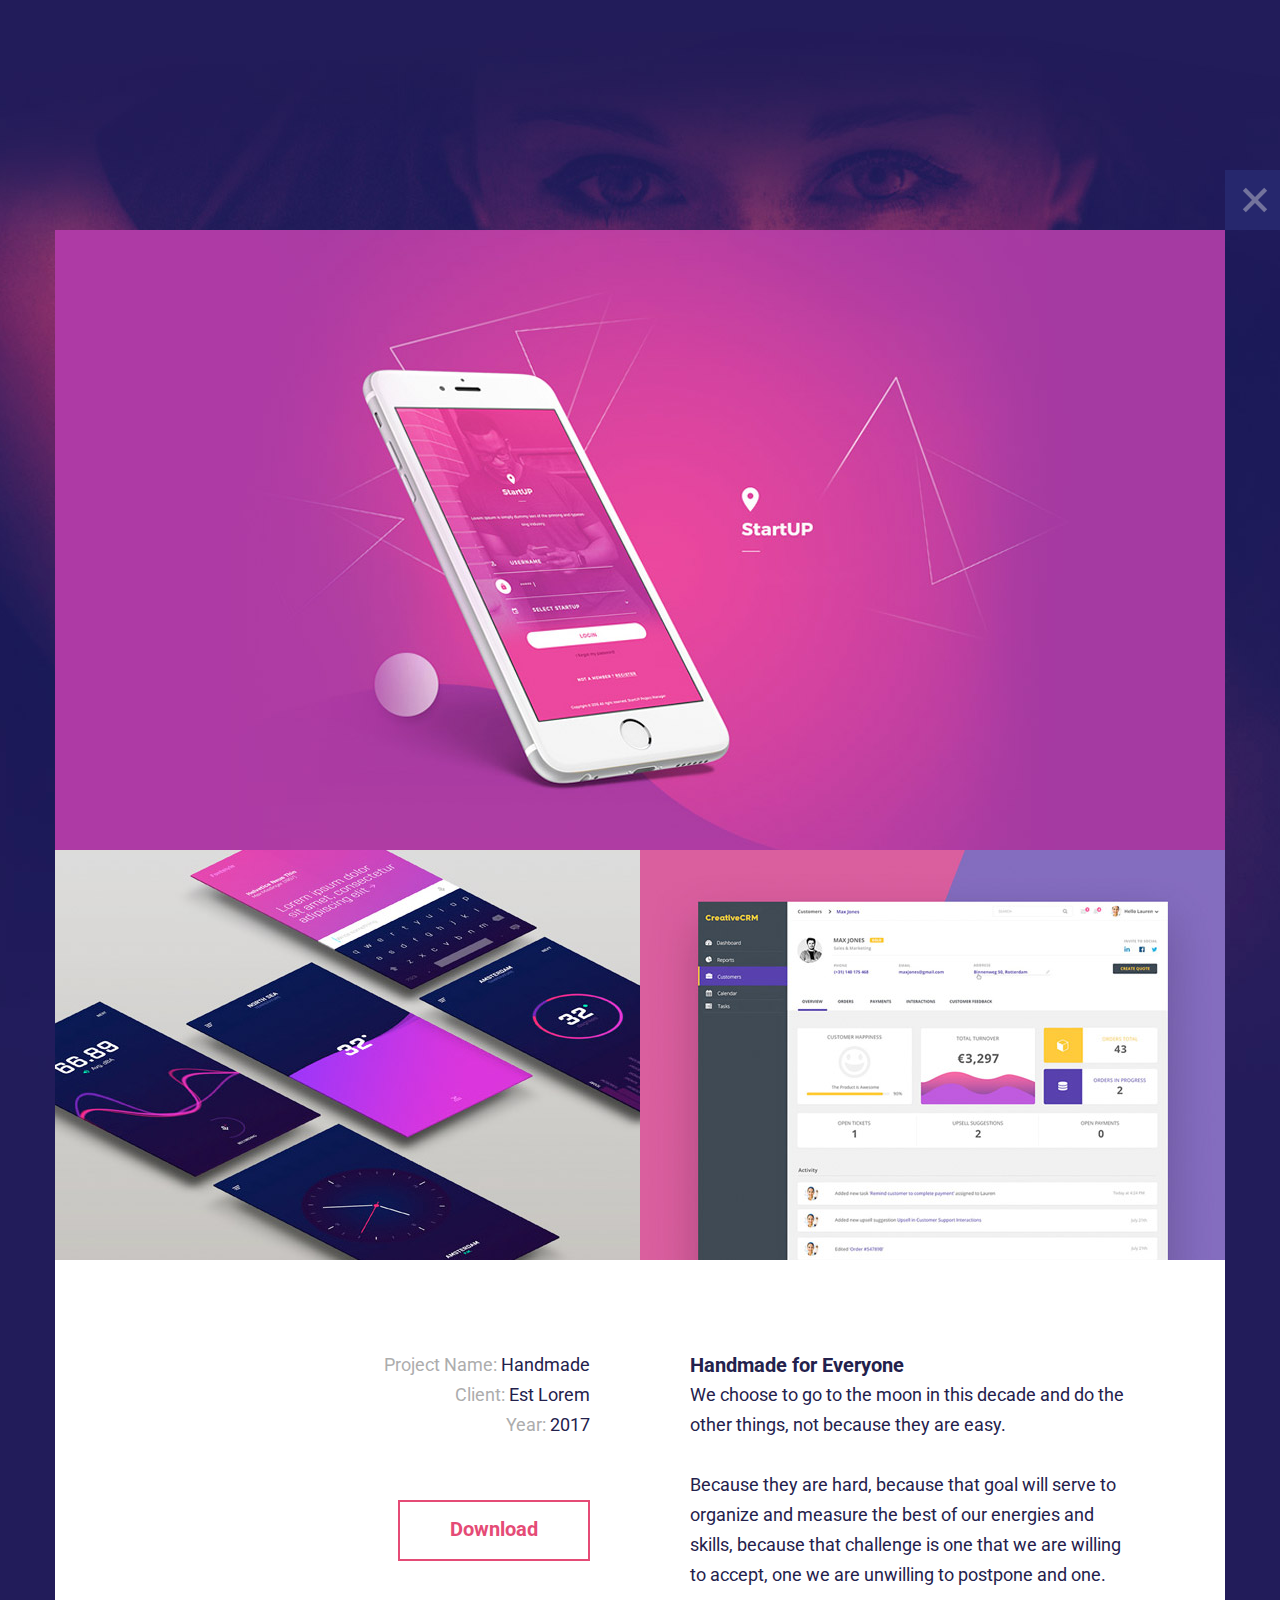
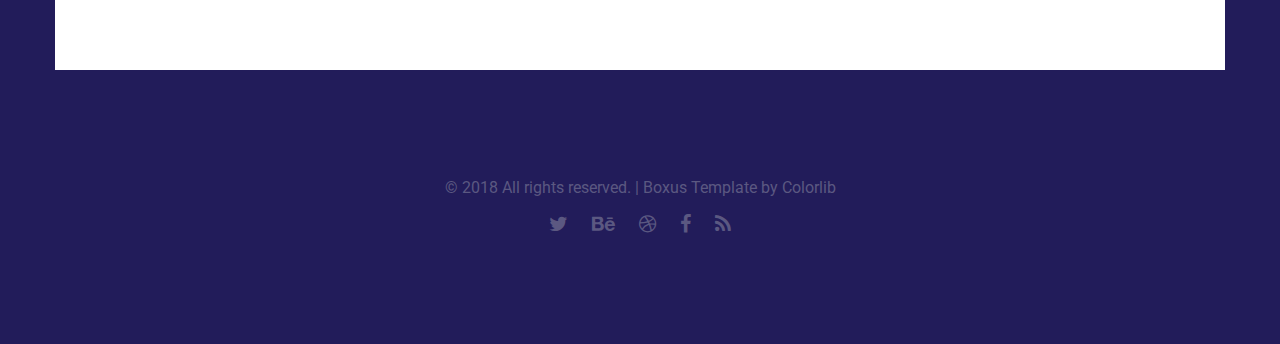
<file: single-portfolio.html>
<!DOCTYPE HTML>
<html lang="en-US">
    <head>
        <title>Boxus - Html Responsive One Page Template</title>
        <meta http-equiv="Content-Type" content="text/html; charset=UTF-8">
        <meta name="description" content="Template by Colorlib" />
        <meta name="keywords" content="HTML, CSS, JavaScript, PHP" />
        <meta name="author" content="Colorlib" />
        <meta name="viewport" content="width=device-width, initial-scale=1, maximum-scale=1">

        <link rel="shortcut icon" href="images/favicon.png" />
        <link href='https://fonts.googleapis.com/css?family=Roboto:300,400,400i,700,700i,900|Montserrat:400,700|PT+Serif' rel='stylesheet' type='text/css'>
        <link rel="stylesheet" type="text/css"  href='css/clear.css' />
        <link rel="stylesheet" type="text/css"  href='css/common.css' />
        <link rel="stylesheet" type="text/css"  href='css/font-awesome.min.css' />
        <link rel="stylesheet" type="text/css"  href='css/carouFredSel.css' />
        <link rel="stylesheet" type="text/css"  href='css/prettyPhoto.css' />
        <link rel="stylesheet" type="text/css"  href='css/sm-clean.css' />
        <link rel="stylesheet" type="text/css"  href='style.css' />

        <!--[if lt IE 9]>
                <script src="js/html5.js"></script>
        <![endif]-->

    </head>
    <body class="single-portfolio">

        <!-- Preloader Gif -->
        <table class="doc-loader">
            <tr>
                <td>
                    <img src="images/ajax-document-loader.gif" alt="Loading..." />
                </td>
            </tr>
        </table>

        <!-- Menu -->
        <div class="menu-wrapper center-relative">
            <nav id="header-main-menu">
                <div class="mob-menu">MENU</div>
                <ul class="main-menu sm sm-clean">
                    <li><a href="#home">Home</a></li>
                    <li><a href="#services">Services</a></li>
                    <li><a href="#portfolio">Portfolio</a></li>
                    <li><a href="#about">About</a></li>
                    <li><a href="#news">News</a></li>
                    <li><a href="#video">Video</a></li>
                    <li><a href="#skills">Skills</a></li>
                    <li><a href="#contact">Contact</a></li>
                </ul>
            </nav>
        </div>



        <article id="portfolio-1" class="section portfolio">
            <div class="center-relative content-1170">
                <div class="entry-content">
                    <div class="content-wrap relative">
                        <a class="absolute x-close" href="index.html#portfolio">
                            <img src="images/icon_x.svg" alt="Close">
                        </a>

                        <div class="one margin-0">
                            <img src="demo-images/item_img_01.jpg" alt="">
                        </div>
                        <div class="clear"></div>
                        <div class="one_half margin-0">
                            <img src="demo-images/item_img_02.jpg" alt="">
                        </div>
                        <div class="one_half last margin-0">
                            <img src="demo-images/item_img_03.jpg" alt="">
                        </div>
                        <div class="clear"></div>
                        <br>
                        <br>
                        <br>

                        <div class="one_half text-right">
                            <p>
                                <span style="color: #adadad;">Project Name:</span> Handmade<br>
                                <span style="color: #adadad;">Client:</span> Est Lorem<br>
                                <span style="color: #adadad;">Year:</span> 2017
                            </p>
                           <br>
                           <br>
                            <div class="text-right">
                                <a href="#" target="_self" class="button ">Download</a>
                            </div>
                        </div>
                        <div class="one_half last ">
                            <h1>Handmade for Everyone</h1>
                            <p>We choose to go to the moon in this decade and do the other things, not because they are easy.</p>
                            <br>
                            <p>
                                Because they are hard, because that goal will serve to organize and measure the best of our energies and skills, because that challenge is one that we are willing to accept, one we are unwilling to postpone and one.<br>
                            </p>
                        </div>
                        <div class="clear"></div>
                    </div>
                </div>
                <div class="clear"></div>
            </div>



            <!-- Footer -->
            <footer>
                <div class="footer content-1170 center-relative">
                    <ul>
                        <li class="copyright-footer">
                            © 2018 All rights reserved. | Boxus Template by <a href="https://colorlib.com" target="_blank">Colorlib</a>
                        </li>
                        <li class="social-footer">
                            <a href="#"><span class="fa fa-twitter"></span></a>
                            <a href="#"><span class="fa fa-behance"></span></a>
                            <a href="#"><span class="fa fa-dribbble"></span></a>
                            <a href="#"><span class="fa fa-facebook"></span></a>
                            <a href="#"><span class="fa fa-rss"></span></a>
                        </li>
                    </ul>
                </div>
            </footer>
        </article>




        <!--Load JavaScript-->
        <script type="text/javascript" src="js/jquery.js"></script>
        <script type='text/javascript' src='js/jquery.sticky-kit.min.js'></script>
        <script type='text/javascript' src='js/jquery.smartmenus.min.js'></script>
        <script type='text/javascript' src='js/jquery.sticky.js'></script>
        <script type='text/javascript' src='js/jquery.dryMenu.js'></script>
        <script type='text/javascript' src='js/isotope.pkgd.js'></script>
        <script type='text/javascript' src='js/jquery.carouFredSel-6.2.0-packed.js'></script>
        <script type='text/javascript' src='js/jquery.mousewheel.min.js'></script>
        <script type='text/javascript' src='js/jquery.touchSwipe.min.js'></script>
        <script type='text/javascript' src='js/jquery.easing.1.3.js'></script>
        <script type='text/javascript' src='js/imagesloaded.pkgd.js'></script>
        <script type='text/javascript' src='js/jquery.prettyPhoto.js'></script>
        <script type='text/javascript' src='js/main.js'></script>
    </body>
</html>
</file>
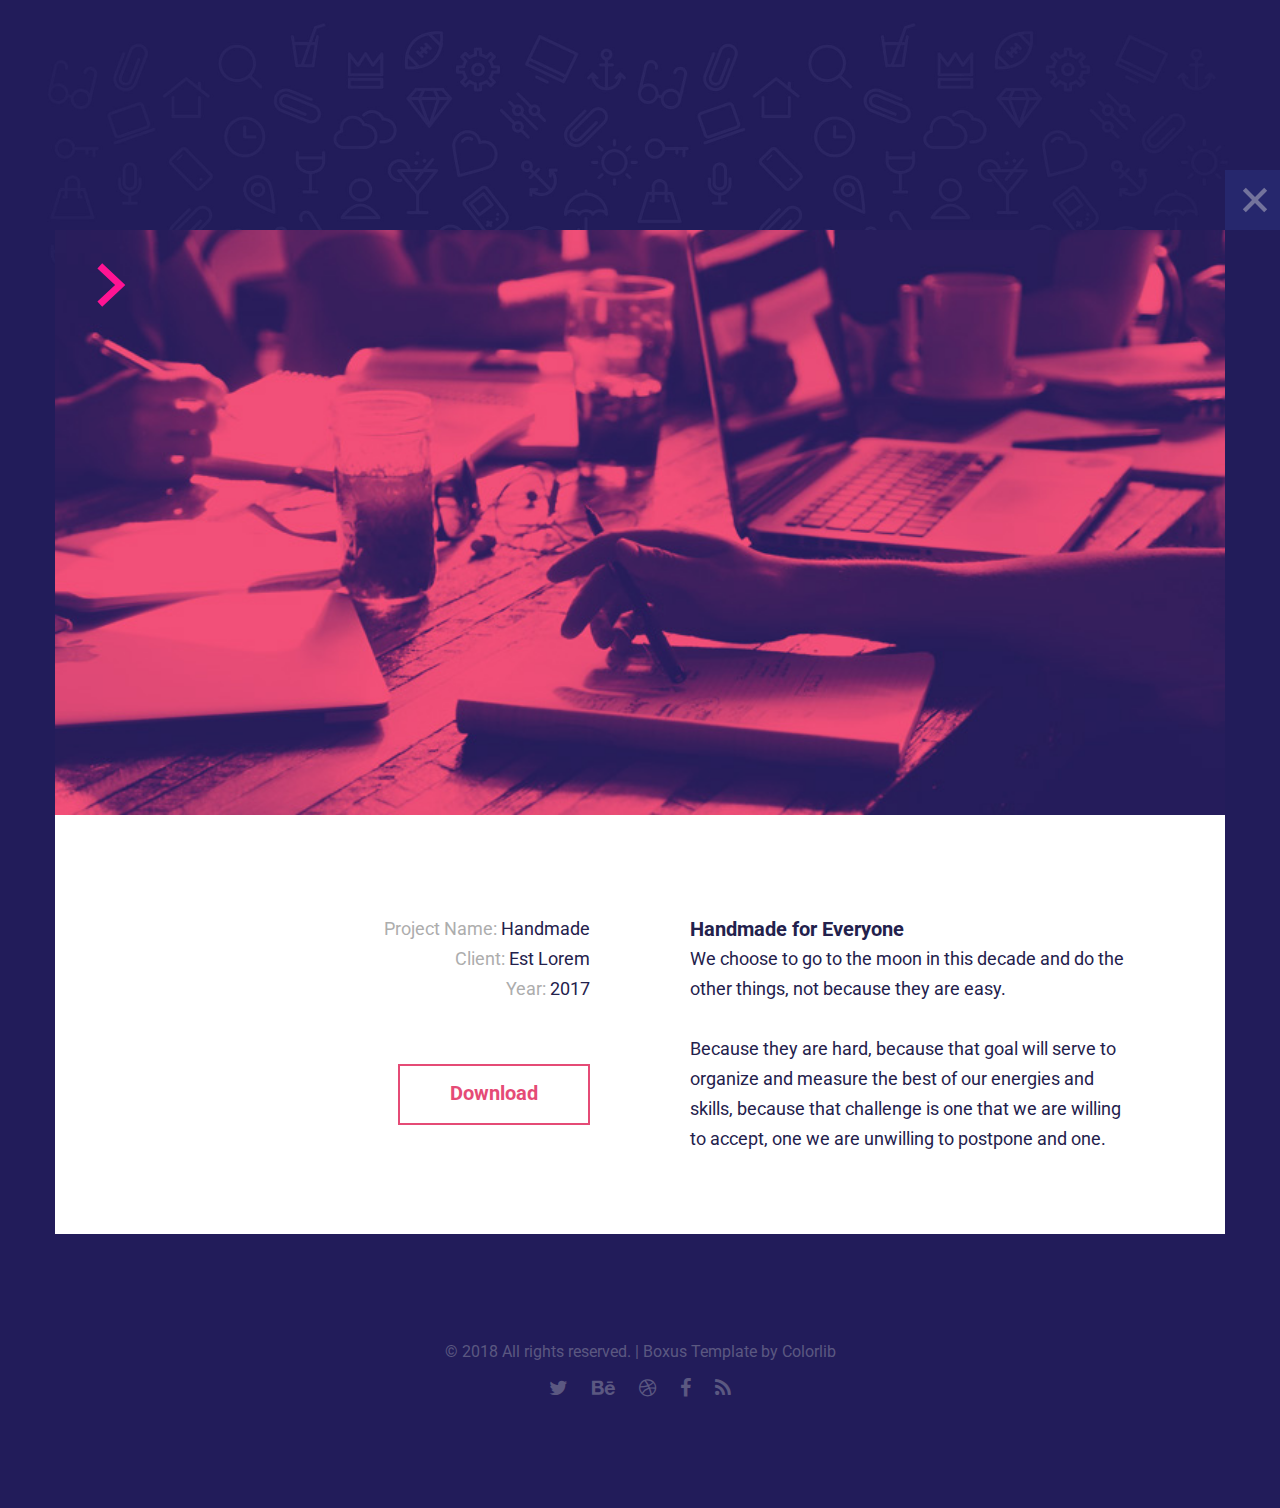
<file: single-portfolio2.html>
<!DOCTYPE HTML>
<html lang="en-US">
    <head>
        <title>Boxus - Html Responsive One Page Template</title>
        <meta http-equiv="Content-Type" content="text/html; charset=UTF-8">
        <meta name="description" content="Template by Colorlib" />
        <meta name="keywords" content="HTML, CSS, JavaScript, PHP" />
        <meta name="author" content="Colorlib" />
        <meta name="viewport" content="width=device-width, initial-scale=1, maximum-scale=1">

        <link rel="shortcut icon" href="images/favicon.png" />
        <link href='https://fonts.googleapis.com/css?family=Roboto:300,400,400i,700,700i,900|Montserrat:400,700|PT+Serif' rel='stylesheet' type='text/css'>
        <link rel="stylesheet" type="text/css"  href='css/clear.css' />
        <link rel="stylesheet" type="text/css"  href='css/common.css' />
        <link rel="stylesheet" type="text/css"  href='css/font-awesome.min.css' />
        <link rel="stylesheet" type="text/css"  href='css/carouFredSel.css' />
        <link rel="stylesheet" type="text/css"  href='css/prettyPhoto.css' />
        <link rel="stylesheet" type="text/css"  href='css/sm-clean.css' />
        <link rel="stylesheet" type="text/css"  href='style.css' />

        <!--[if lt IE 9]>
                <script src="js/html5.js"></script>
        <![endif]-->

    </head>
    <body class="single-portfolio">

        <!-- Preloader Gif -->
        <table class="doc-loader">
            <tr>
                <td>
                    <img src="images/ajax-document-loader.gif" alt="Loading..." />
                </td>
            </tr>
        </table>

        <!-- Menu -->
        <div class="menu-wrapper center-relative">
            <nav id="header-main-menu">
                <div class="mob-menu">MENU</div>
                <ul class="main-menu sm sm-clean">
                    <li><a href="#home">Home</a></li>
                    <li><a href="#services">Services</a></li>
                    <li><a href="#portfolio">Portfolio</a></li>
                    <li><a href="#about">About</a></li>
                    <li><a href="#news">News</a></li>
                    <li><a href="#video">Video</a></li>
                    <li><a href="#skills">Skills</a></li>
                    <li><a href="#contact">Contact</a></li>
                </ul>
            </nav>
        </div>



        <article id="portfolio-2" class="section portfolio">
            <div class="center-relative content-1170">
                <div class="entry-content">
                    <div class="content-wrap relative">
                        <a class="absolute x-close" href="index.html#portfolio">
                            <img src="images/icon_x.svg" alt="Close">
                        </a>

                        <script>
                            var aboutImage_speed = "500";
                            var aboutImage_auto = "false";
                            var aboutImage_hover = "true";
                        </script>
                        <div class="image-slider-wrapper relative img aboutImage">
                            <a id="aboutImage_next" class="image_slider_next" href="#"></a>
                            <div class="caroufredsel_wrapper">
                                <ul id="aboutImage" class="image-slider slides">
                                    <li><img src="demo-images/about_img_04.jpg" alt=""></li>
                                    <li><img src="demo-images/about_img_05.jpg" alt=""></li>
                                    <li><img src="demo-images/about_img_06.jpg" alt=""></li>
                                </ul>
                            </div>
                            <div class="clear"></div>
                        </div>

                        <div class="clear"></div>
                        <br>
                        <br>
                        <br>
                        <div class="one_half text-right">
                            <p>
                                <span style="color: #adadad;">Project Name:</span> Handmade<br>
                                <span style="color: #adadad;">Client:</span> Est Lorem<br>
                                <span style="color: #adadad;">Year:</span> 2017
                            </p>
                            <br>
                            <br>
                            <div class="text-right">
                                <a href="#" target="_self" class="button ">Download</a>
                            </div>
                        </div>
                        <div class="one_half last ">
                            <h1>Handmade for Everyone</h1>
                            <p>We choose to go to the moon in this decade and do the other things, not because they are easy.</p>
                            <br>
                            <p>
                                Because they are hard, because that goal will serve to organize and measure the best of our energies and skills, because that challenge is one that we are willing to accept, one we are unwilling to postpone and one.<br>
                            </p>
                        </div>
                        <div class="clear"></div>
                    </div>
                </div>
                <div class="clear"></div>
            </div>



            <!-- Footer -->
            <footer>
                <div class="footer content-1170 center-relative">
                    <ul>
                        <li class="copyright-footer">
                            © 2018 All rights reserved. | Boxus Template by <a href="https://colorlib.com" target="_blank">Colorlib</a>
                        </li>
                        <li class="social-footer">
                            <a href="#"><span class="fa fa-twitter"></span></a>
                            <a href="#"><span class="fa fa-behance"></span></a>
                            <a href="#"><span class="fa fa-dribbble"></span></a>
                            <a href="#"><span class="fa fa-facebook"></span></a>
                            <a href="#"><span class="fa fa-rss"></span></a>
                        </li>
                    </ul>
                </div>
            </footer>
        </article>




        <!--Load JavaScript-->
        <script type="text/javascript" src="js/jquery.js"></script>
        <script type='text/javascript' src='js/jquery.sticky-kit.min.js'></script>
        <script type='text/javascript' src='js/jquery.smartmenus.min.js'></script>
        <script type='text/javascript' src='js/jquery.sticky.js'></script>
        <script type='text/javascript' src='js/jquery.dryMenu.js'></script>
        <script type='text/javascript' src='js/isotope.pkgd.js'></script>
        <script type='text/javascript' src='js/jquery.carouFredSel-6.2.0-packed.js'></script>
        <script type='text/javascript' src='js/jquery.mousewheel.min.js'></script>
        <script type='text/javascript' src='js/jquery.touchSwipe.min.js'></script>
        <script type='text/javascript' src='js/jquery.easing.1.3.js'></script>
        <script type='text/javascript' src='js/imagesloaded.pkgd.js'></script>
        <script type='text/javascript' src='js/jquery.prettyPhoto.js'></script>
        <script type='text/javascript' src='js/main.js'></script>
    </body>
</html>
</file>
<file: css/clear.css>
html, body, div, span, object, iframe,
h1, h2, h3, h4, h5, h6, p, blockquote, pre,
abbr, address, cite, code,
del, dfn, em, img, ins, kbd, q, samp,
small, strong, sub, sup, var,
b, i, ol, ul, li,
fieldset, form, label, legend,
table, caption, tbody, tfoot, thead, tr, th, td,
article, aside, canvas, details, figcaption, figure, 
footer, header, hgroup, menu, nav, section, summary,
time, mark, audio, video {
    margin:0;
    padding:0;
    border:0;
    outline: none;
    font-size:100%;
    vertical-align:baseline;
    background:transparent;
}

body {
    line-height:1;
}

article,aside,details,figcaption,figure,
footer,header,hgroup,menu,nav,section { 
    display:block;
}

nav ul,ul,ol {
    list-style:none;
}

blockquote, q {
    quotes:none;
}

blockquote:before, blockquote:after,
q:before, q:after {
    content:'';
    content:none;
}

a {
    margin:0;
    padding:0;
    font-size:100%;
	outline: none;
    vertical-align:baseline;
    background:transparent;
}

ins {
    background-color:#ff9;
    color:#000;
    text-decoration:none;
}

mark {
    background-color:#ff9;
    color:#000; 
    font-style:italic;
    font-weight:bold;
}

del {
    text-decoration: line-through;
}

abbr[title], dfn[title] {
    border-bottom:1px dotted;
    cursor:help;
}

table {
    border-collapse:collapse;
    border-spacing:0;
}

hr {
    display:block;
    height:1px;
    border:0;   
    border-top:1px solid #cccccc;
    margin:1em 0;
    padding:0;
}

input, select {
    vertical-align:middle;
}

input:focus, textarea:focus
{
    outline: none;
}
</file>
<file: css/common.css>
a.wp-ver
{
    color: red !important;
    font-weight: 700 !important;
}
.block
{
    display: block;
}
.hidden
{
    display: none;
}
.clear
{
    clear: both;
}
.left
{
    float: left;
}
.right
{
    float: right;
}
.line-height
{
    line-height: 0;
}
.clear-right
{
    clear: right;
}
.clear-left
{
    clear: left;
}
.center-relative
{
    margin-left: auto;
    margin-right: auto;
}
.center-absolute
{
    left: 50%;
}
.center-text
{
    text-align: center !important;
}
.text-left
{
    text-align: left;
}
.text-right
{
    text-align: right;
}
.absolute
{
    position: absolute;
}
.fixed
{
    position: fixed;
}
.relative
{
    position: relative;
}
.margin-0, .margin-0 img
{
    margin: 0 !important;
    line-height: 0;
}
.top-0
{
    margin-top: 0 !important;
}
.top-5
{
    margin-top: 5px !important;	
}
.top-10
{
    margin-top: 10px;	
}
.top-15
{
    margin-top: 15px;	
}
.top-20
{
    margin-top: 20px;
}
.top-25
{
    margin-top: 25px;	
}
.top-30
{
    margin-top: 30px;	
}
.top-50
{
    margin-top: 50px;	
}
.top-60
{
    margin-top: 60px;	
}
.top-70
{
    margin-top: 70px;	
}
.top-75
{
    margin-top: 75px;	
}
.top-80
{
    margin-top: 80px;
}
.top-100
{
    margin-top: 100px;	
}
.top-105
{
    margin-top: 105px;	
}
.top-120
{
    margin-top: 120px;
}
.top-150
{
    margin-top: 150px;	
}
.top-200
{
    margin-top: 200px;	
}
.top-negative-30
{
    margin-top: -30px;
}
.left-35
{
    margin-left:35px;
}
.right-35
{
    margin-right:35px;
}
.bottom-0
{
    margin-bottom: 0 !important;
}
.bottom-10
{
    margin-bottom: 10px !important;
}
.bottom-20
{
    margin-bottom: 20px !important;
}
.bottom-25
{
    margin-bottom: 25px !important;
}
.bottom-30
{
    margin-bottom: 30px !important;
}
.bottom-50
{
    margin-bottom: 50px !important;
}
.bottom-100
{
    margin-bottom: 100px !important;
}
.bottom-150
{
    margin-bottom: 150px !important;
}
.bottom-200
{
    margin-bottom: 200px !important;
}
.width-25
{
    width: 25%;
}
.width-50
{
    width: 50%;
}
.width-75
{
    width: 75%;
}
.width-85
{
    width: 85%;
}
.width-100
{
    width: 100%;
}
.sticky
{
    font-size: 100%;
}
blockquote
{
    font-family: 'Montserrat', sans-serif;
    margin-top: 50px;
    margin-bottom: 50px;
    font-size: 20px;
    line-height: 35px;
    color: #e64b77;
    font-weight: 400;
    position: relative;
    z-index: 2;
}
blockquote.inline-blockquote
{
    width: 395px;
    float: left;
    margin-left: -40px;
    margin-right: 40px;
    margin-top: 70px;

}
blockquote p
{
    position: relative;
    z-index: 2;
}
.wrap-blockquote
{
    display: inline;
}
address
{
    font-size: 32px;
    line-height: 50px;
    font-style: normal;
}
iframe
{
    width: 100%;
}
a.button
{
    display: inline-block;
    color: #e54b76;
    border: 2px solid #e54b76;
    text-align: center;
    padding-bottom: 15px;
    padding-top: 12px;
    padding-left: 50px;
    padding-right: 50px;
    cursor: pointer;
    margin-bottom: 25px;
    vertical-align: middle;
    text-decoration: none;
    font-size: 20px;
    font-weight: 700;
    transition: all .2s linear;
}
a.button:active
{
    position: relative;
    top: 1px;	
}
a.button:hover
{
    color: white;
    background-color: #e54b76;
}

h1,h2,h3,h4,h5,h6
{
    padding: 20px 0;
}
h1
{
    font-size: 38px;
    line-height: 38px;    
}
h2
{
    font-size: 34px;    
    line-height: 34px;    
}
h3
{
    font-size: 32px;  
    line-height: 32px;    
}
h4
{
    font-size: 30px;    
}
h5
{
    font-size: 28px;   
}
h6
{
    font-size: 26px;    
}
em
{
    font-style: italic;
}
ol
{
    list-style-type: decimal;
}
pre
{
    word-wrap: break-word;
}
.single-content table, .single-content th, .single-content td, .page-content table, .page-content th, .page-content td
{
    border:1px solid black;
    padding: 10px;
    vertical-align: middle;
}
sup
{
    vertical-align: super;
    font-size: smaller;
}
sub
{
    vertical-align: sub;
    font-size: smaller;
}
.single-content ol
{
    display: block;
    list-style-type: decimal;
    margin: 0 0 14px 17px;
}
.single-content ul
{
    display: block;
    list-style-type: disc;
    margin: 0 0 14px 17px;
}

/* COLUMNS */

.one,  .one_half,  .one_third,  .two_third,  .three_fourth, 
.one_fourth{
    margin-right: 100px;
    float: left;
    position: relative;
    margin-bottom: 30px;
}
.last{
    margin-right: 0 !important;
    clear: right;
}
.one{
    float: none;
    display: block;
    clear: both;
    margin-right: 0;
}
.one_half{
    width: 290px;
}

.one img,  .one_half img,  .one_third img,  .two_third img, 
.three_fourth img,  .one_fourth img{
    max-width: 100%;
    height: auto;
    max-height: 100%;
    width: auto;	
}

.one.margin-0 img, .one_half.margin-0 img, .one_third.margin-0 img, .two_third.margin-0 img, 
.one_fourth.margin-0 img, .three_fourth.margin-0 img{
    width: 100% !important;
}

.one.margin-0
{
    width: 100% !important;
    padding: 0 !important;
}

.one_half.margin-0{
    width: 50% !important;
    float: left !important;
    padding: 0 !important;
}

.one_third.margin-0{
    width: 33.333333333%;
    float: left !important;
    padding: 0 !important;
}
.two_third.margin-0{
    width: 66.666666666%;
    float: left !important;
    padding: 0 !important;
}
.one_fourth.margin-0{
    width: 25%;
    float: left !important;
    padding: 0 !important;
}
.three_fourth.margin-0{
    width: 75%;
    float: left !important;
    padding: 0 !important;
}

/* MENU */

/* Mobile first layout SmartMenus Core CSS (it's not recommended editing these rules)
   You need this once per page no matter how many menu trees or different themes you use.
-------------------------------------------------------------------------------------------*/

.sm,.sm ul,.sm li{display:block;list-style:none;margin:0;padding:0;line-height:normal;direction:ltr;-webkit-tap-highlight-color:rgba(0,0,0,0);}
.sm-rtl,.sm-rtl ul,.sm-rtl li{direction:rtl;text-align:right;}
.sm>li>h1,.sm>li>h2,.sm>li>h3,.sm>li>h4,.sm>li>h5,.sm>li>h6{margin:0;padding:0;}
.sm ul{display:none;}
.sm li,.sm a{position:relative;}
.sm a{display:block;}
.sm a.disabled{cursor:not-allowed;}
.sm:after{content:"\00a0";display:block;height:0;font:0px/0 serif;clear:both;visibility:hidden;overflow:hidden;}
.sm,.sm *,.sm *:before,.sm *:after{-moz-box-sizing:border-box;-webkit-box-sizing:border-box;box-sizing:border-box;}




/* WP DEFAULT CLASSES */

.alignnone {
    margin: 5px 20px 20px 0;
}

.aligncenter,
div.aligncenter {
    display: block;
    margin: 5px auto 5px auto;
}

.alignright {
    float:right;
    margin: 5px 0 20px 20px;
}

.alignleft {
    float: left;
    margin: 5px 20px 20px 0;
}

.aligncenter 
{
    display: block;
    margin: 5px auto 5px auto;
}

a img.alignright 
{
    float: right;
    margin: 5px 0 20px 20px;
}

a img.alignnone 
{
    margin: 20px 0px;
}

a img.alignleft 
{
    float: left;
    margin: 5px 20px 20px 0;
}

a img.aligncenter 
{
    display: block;
    margin-left: auto;
    margin-right: auto
}

.wp-caption 
{
    max-width: 100%;
}

.wp-caption.alignnone 
{
    margin: 20px 0px;
}

.wp-caption.alignleft 
{
    margin: 5px 20px 20px 0;
    text-align: left;
}

.wp-caption.alignright 
{
    margin: 5px 0 20px 20px;
    text-align: right;
}

.wp-caption img 
{
    width: auto;
    height: auto;
    max-width: 100%;
    max-height: 100%;
}

.wp-caption p.wp-caption-text 
{
    font-family: 'Montserrat', sans-serif;    
    font-size: 18px;
    color: #191919;
    padding-left: 100px;
    padding-top: 10px;
    padding-bottom: 30px;
}
.gallery-caption
{
    font-size: 100%;
}
.bypostauthor
{
    font-size: 100%;
}
/* Text meant only for screen readers. */
.screen-reader-text {
    clip: rect(1px, 1px, 1px, 1px);
    position: absolute !important;
    height: 1px;
    width: 1px;
    overflow: hidden;
}

.screen-reader-text:focus {
    background-color: #f1f1f1;
    border-radius: 3px;
    box-shadow: 0 0 2px 2px rgba(0, 0, 0, 0.6);
    clip: auto !important;
    color: #21759b;
    display: block;
    font-size: 14px;
    font-size: 0.875rem;
    font-weight: bold;
    height: auto;
    left: 5px;
    line-height: normal;
    padding: 15px 23px 14px;
    text-decoration: none;
    top: 5px;
    width: auto;
    z-index: 100000; /* Above WP toolbar. */
}
</file>
<file: css/carouFredSel.css>
.list_carousel.responsive {	
    margin-left: 0;
    width: 91%;
}
.list_carousel ul {
    margin: 0;
    padding: 0;
    list-style: none;
    display: block;
}
.list_carousel li {
    text-align: center;		
    padding: 0;
    display: block;
    float: left;
    position: relative;
}	

.image-slider-wrapper.service a.image_slider_next{background-image: url(../images/navigation_arrows_right.svg); width: 50px; height: 50px; z-index: 2; position: absolute; top: -150px; }
.image-slider-wrapper.img a.image_slider_next{background-image: url(../images/navigation_arrows_right.svg); width: 50px; height: 50px; z-index: 2; position: absolute; top: 30px; left: 30px;}
.carousel_text_next{background-image: url(../images/navigation_arrows_right.svg); width: 50px; height: 50px; margin-top: 50px; display: block !important; }
a.image_slider_next:hover, .carousel_text_next:hover, .carousel_fw_next:hover {background-position: 0 -50px;}
.carousel_pagination {margin-top: 50px; margin-bottom: 50px; margin-left: 160px;}
.carousel_pagination a {margin: 0 0 0 5px; float: left; transition: background-color .2s linear}
.carousel_pagination a:first-child {margin: 0;}
.carousel_pagination a {width: 18px; height: 18px; border-radius: 90%; display: block; cursor: pointer; text-indent: -9999px;}
.caroufredsel_wrapper{z-index: 1 !important; margin-top: 0 !important; margin-left: 0 !important;}
.fw_carousel_pagination {text-align: center; transition: background-color .2s linear;  margin-top: 80px;}
.fw_carousel_pagination a {text-indent: -9999px; border: 5px solid #fff; width: 25px; height: 25px; border-radius: 90%; margin: 0 10px; display: inline-block;}
.fw_carousel_pagination a.selected {background-color: #fff;}
li.fw-slide {margin: 0 10px; transition: opacity .2s linear;}
li.fw-slide img  {width: auto; height: auto; max-width: 180px; display: block; margin-left: auto; margin-right: auto;}
.fw-slide-text {color: #fff; font-size: 18px;}
.image-slider-wrapper.team .image_slider_next {background-image: url(../images/navigation_arrows_right.svg); width: 50px; height: 50px; z-index: 2; position: absolute; right: 300px; bottom: 30px;}
.carousel_fw_next {background-image: url(../images/navigation_arrows_right.svg); width: 50px; height: 50px; z-index: 2; display: none !important; margin-left: auto;  margin-right: auto; margin-top: 50px;}
</file>
<file: css/prettyPhoto.css>
/* ------------------------------------------------------------------------
        This you can edit.
------------------------------------------------------------------------- */

/* ----------------------------------
        Default Theme
----------------------------------- */

div.pp_default .pp_top,
div.pp_default .pp_top .pp_middle,
div.pp_default .pp_top .pp_left,
div.pp_default .pp_top .pp_right,
div.pp_default .pp_bottom,
div.pp_default .pp_bottom .pp_left,
div.pp_default .pp_bottom .pp_middle,
div.pp_default .pp_bottom .pp_right { height: 13px; }

div.pp_default .pp_content .ppt { color: #f8f8f8; }
div.pp_default .pp_content_container .pp_left { padding-left: 13px; }
div.pp_default .pp_content_container .pp_right { padding-right: 13px; }
/*div.pp_default .pp_content { background-color: #fff; }*/
div.pp_default .pp_next:hover { background: url(../images/prettyPhoto/default/sprite_next.png) center right  no-repeat; cursor: pointer; } /* Next button */
div.pp_default .pp_previous:hover { background: url(../images/prettyPhoto/default/sprite_prev.png) center left no-repeat; cursor: pointer; } /* Previous button */
div.pp_default .pp_expand { background: url(../images/prettyPhoto/default/sprite.png) 0 -29px no-repeat; cursor: pointer; width: 28px; height: 28px; } /* Expand button */
div.pp_default .pp_expand:hover { background: url(../images/prettyPhoto/default/sprite.png) 0 -56px no-repeat; cursor: pointer; } /* Expand button hover */
div.pp_default .pp_contract { background: url(../images/prettyPhoto/default/sprite.png) 0 -84px no-repeat; cursor: pointer; width: 28px; height: 28px; } /* Contract button */
div.pp_default .pp_contract:hover { background: url(../images/prettyPhoto/default/sprite.png) 0 -113px no-repeat; cursor: pointer; } /* Contract button hover */
div.pp_default .pp_close { width: 30px; height: 30px; background: url(../images/prettyPhoto/default/sprite.png) 2px 1px no-repeat; cursor: pointer; } /* Close button */
div.pp_default #pp_full_res .pp_inline { color: #000; background-color: white; padding: 30px; } 
.pp_inline img {max-width: 100%; max-height: 100%; width: auto; height: auto;}
div.pp_default .pp_gallery ul li a { background: url(../images/prettyPhoto/default/default_thumb.png) center center #f8f8f8; border:1px solid #aaa; }
div.pp_default .pp_gallery ul li a:hover,
div.pp_default .pp_gallery ul li.selected a { border-color: #fff; }
div.pp_default .pp_social { margin-top: 7px;}

div.pp_default .pp_gallery a.pp_arrow_previous,
div.pp_default .pp_gallery a.pp_arrow_next { position: static; left: auto; }
div.pp_default .pp_nav .pp_play,
div.pp_default .pp_nav .pp_pause { background: url(../images/prettyPhoto/default/sprite.png) -51px 1px no-repeat; height:30px; width:30px; }
div.pp_default .pp_nav .pp_pause { background-position: -51px -29px; }
div.pp_default .pp_details { position: relative; }
div.pp_default a.pp_arrow_previous,
div.pp_default a.pp_arrow_next { background: url(../images/prettyPhoto/default/sprite.png) -31px -3px no-repeat; height: 20px; margin: 4px 0 0 0; width: 20px; }
div.pp_default a.pp_arrow_next { left: 52px; background-position: -82px -3px; } /* The next arrow in the bottom nav */
div.pp_default .pp_content_container .pp_details { margin-top: 5px; }
div.pp_default .pp_nav { clear: none; height: 30px; width: 110px; position: relative; }
div.pp_default .pp_nav .currentTextHolder{ font-family: Georgia; font-style: italic; color:#999; font-size: 11px; left: 75px; line-height: 25px; margin: 0; padding: 0 0 0 10px; position: absolute; top: 2px; }

div.pp_default .pp_close:hover, div.pp_default .pp_nav .pp_play:hover, div.pp_default .pp_nav .pp_pause:hover, div.pp_default .pp_arrow_next:hover, div.pp_default .pp_arrow_previous:hover { opacity:0.7; }

div.pp_default .pp_description{ font-size: 11px; font-weight: bold; line-height: 14px; margin: 5px 50px 5px 0; }


div.pp_default .pp_loaderIcon { background: url(../images/prettyPhoto/default/loader.gif) center center no-repeat; background-color: white;} /* Loader icon */


/* ----------------------------------
        Light Rounded Theme
----------------------------------- */


div.light_rounded .pp_top .pp_left { background: url(../images/prettyPhoto/light_rounded/sprite.png) -88px -53px no-repeat; } /* Top left corner */
div.light_rounded .pp_top .pp_middle { background: #fff; } /* Top pattern/color */
div.light_rounded .pp_top .pp_right { background: url(../images/prettyPhoto/light_rounded/sprite.png) -110px -53px no-repeat; } /* Top right corner */

div.light_rounded .pp_content .ppt { color: #000; }
div.light_rounded .pp_content_container .pp_left,
div.light_rounded .pp_content_container .pp_right { background: #fff; }
div.light_rounded .pp_content { background-color: #fff; } /* Content background */
div.light_rounded .pp_next:hover { background: url(../images/prettyPhoto/light_rounded/btnNext.png) center right  no-repeat; cursor: pointer; } /* Next button */
div.light_rounded .pp_previous:hover { background: url(../images/prettyPhoto/light_rounded/btnPrevious.png) center left no-repeat; cursor: pointer; } /* Previous button */
div.light_rounded .pp_expand { background: url(../images/prettyPhoto/light_rounded/sprite.png) -31px -26px no-repeat; cursor: pointer; } /* Expand button */
div.light_rounded .pp_expand:hover { background: url(../images/prettyPhoto/light_rounded/sprite.png) -31px -47px no-repeat; cursor: pointer; } /* Expand button hover */
div.light_rounded .pp_contract { background: url(../images/prettyPhoto/light_rounded/sprite.png) 0 -26px no-repeat; cursor: pointer; } /* Contract button */
div.light_rounded .pp_contract:hover { background: url(../images/prettyPhoto/light_rounded/sprite.png) 0 -47px no-repeat; cursor: pointer; } /* Contract button hover */
div.light_rounded .pp_close { width: 75px; height: 22px; background: url(../images/prettyPhoto/light_rounded/sprite.png) -1px -1px no-repeat; cursor: pointer; } /* Close button */
div.light_rounded .pp_details { position: relative; }
div.light_rounded .pp_description { margin-right: 85px; }
div.light_rounded #pp_full_res .pp_inline { color: #000; } 
div.light_rounded .pp_gallery a.pp_arrow_previous,
div.light_rounded .pp_gallery a.pp_arrow_next { margin-top: 12px !important; }
div.light_rounded .pp_nav .pp_play { background: url(../images/prettyPhoto/light_rounded/sprite.png) -1px -100px no-repeat; height: 15px; width: 14px; }
div.light_rounded .pp_nav .pp_pause { background: url(../images/prettyPhoto/light_rounded/sprite.png) -24px -100px no-repeat; height: 15px; width: 14px; }

div.light_rounded .pp_arrow_previous { background: url(../images/prettyPhoto/light_rounded/sprite.png) 0 -71px no-repeat; } /* The previous arrow in the bottom nav */
div.light_rounded .pp_arrow_previous.disabled { background-position: 0 -87px; cursor: default; }
div.light_rounded .pp_arrow_next { background: url(../images/prettyPhoto/light_rounded/sprite.png) -22px -71px no-repeat; } /* The next arrow in the bottom nav */
div.light_rounded .pp_arrow_next.disabled { background-position: -22px -87px; cursor: default; }

div.light_rounded .pp_bottom .pp_left { background: url(../images/prettyPhoto/light_rounded/sprite.png) -88px -80px no-repeat; } /* Bottom left corner */
div.light_rounded .pp_bottom .pp_middle { background: #fff; } /* Bottom pattern/color */
div.light_rounded .pp_bottom .pp_right { background: url(../images/prettyPhoto/light_rounded/sprite.png) -110px -80px no-repeat; } /* Bottom right corner */

div.light_rounded .pp_loaderIcon { background: url(../images/prettyPhoto/light_rounded/loader.gif) center center no-repeat; } /* Loader icon */

/* ----------------------------------
        Dark Rounded Theme
----------------------------------- */

div.dark_rounded .pp_top .pp_left { background: url(../images/prettyPhoto/dark_rounded/sprite.png) -88px -53px no-repeat; } /* Top left corner */
div.dark_rounded .pp_top .pp_middle { background: url(../images/prettyPhoto/dark_rounded/contentPattern.png) top left repeat; } /* Top pattern/color */
div.dark_rounded .pp_top .pp_right { background: url(../images/prettyPhoto/dark_rounded/sprite.png) -110px -53px no-repeat; } /* Top right corner */

div.dark_rounded .pp_content_container .pp_left { background: url(../images/prettyPhoto/dark_rounded/contentPattern.png) top left repeat-y; } /* Left Content background */
div.dark_rounded .pp_content_container .pp_right { background: url(../images/prettyPhoto/dark_rounded/contentPattern.png) top right repeat-y; } /* Right Content background */
div.dark_rounded .pp_content { background: url(../images/prettyPhoto/dark_rounded/contentPattern.png) top left repeat; } /* Content background */
div.dark_rounded .pp_next:hover { background: url(../images/prettyPhoto/dark_rounded/btnNext.png) center right  no-repeat; cursor: pointer; } /* Next button */
div.dark_rounded .pp_previous:hover { background: url(../images/prettyPhoto/dark_rounded/btnPrevious.png) center left no-repeat; cursor: pointer; } /* Previous button */
div.dark_rounded .pp_expand { background: url(../images/prettyPhoto/dark_rounded/sprite.png) -31px -26px no-repeat; cursor: pointer; } /* Expand button */
div.dark_rounded .pp_expand:hover { background: url(../images/prettyPhoto/dark_rounded/sprite.png) -31px -47px no-repeat; cursor: pointer; } /* Expand button hover */
div.dark_rounded .pp_contract { background: url(../images/prettyPhoto/dark_rounded/sprite.png) 0 -26px no-repeat; cursor: pointer; } /* Contract button */
div.dark_rounded .pp_contract:hover { background: url(../images/prettyPhoto/dark_rounded/sprite.png) 0 -47px no-repeat; cursor: pointer; } /* Contract button hover */
div.dark_rounded .pp_close { width: 75px; height: 22px; background: url(../images/prettyPhoto/dark_rounded/sprite.png) -1px -1px no-repeat; cursor: pointer; } /* Close button */
div.dark_rounded .pp_details { position: relative; }
div.dark_rounded .pp_description { margin-right: 85px; }
div.dark_rounded .currentTextHolder { color: #c4c4c4; }
div.dark_rounded .pp_description { color: #fff; }
div.dark_rounded #pp_full_res .pp_inline { color: #fff; }
div.dark_rounded .pp_gallery a.pp_arrow_previous,
div.dark_rounded .pp_gallery a.pp_arrow_next { margin-top: 12px !important; }
div.dark_rounded .pp_nav .pp_play { background: url(../images/prettyPhoto/dark_rounded/sprite.png) -1px -100px no-repeat; height: 15px; width: 14px; }
div.dark_rounded .pp_nav .pp_pause { background: url(../images/prettyPhoto/dark_rounded/sprite.png) -24px -100px no-repeat; height: 15px; width: 14px; }

div.dark_rounded .pp_arrow_previous { background: url(../images/prettyPhoto/dark_rounded/sprite.png) 0 -71px no-repeat; } /* The previous arrow in the bottom nav */
div.dark_rounded .pp_arrow_previous.disabled { background-position: 0 -87px; cursor: default; }
div.dark_rounded .pp_arrow_next { background: url(../images/prettyPhoto/dark_rounded/sprite.png) -22px -71px no-repeat; } /* The next arrow in the bottom nav */
div.dark_rounded .pp_arrow_next.disabled { background-position: -22px -87px; cursor: default; }

div.dark_rounded .pp_bottom .pp_left { background: url(../images/prettyPhoto/dark_rounded/sprite.png) -88px -80px no-repeat; } /* Bottom left corner */
div.dark_rounded .pp_bottom .pp_middle { background: url(../images/prettyPhoto/dark_rounded/contentPattern.png) top left repeat; } /* Bottom pattern/color */
div.dark_rounded .pp_bottom .pp_right { background: url(../images/prettyPhoto/dark_rounded/sprite.png) -110px -80px no-repeat; } /* Bottom right corner */

div.dark_rounded .pp_loaderIcon { background: url(../images/prettyPhoto/dark_rounded/loader.gif) center center no-repeat; } /* Loader icon */


/* ----------------------------------
        Dark Square Theme
----------------------------------- */

div.dark_square .pp_left ,
div.dark_square .pp_middle,
div.dark_square .pp_right,
div.dark_square .pp_content { background: #000; }

div.dark_square .currentTextHolder { color: #c4c4c4; }
div.dark_square .pp_description { color: #fff; }
div.dark_square .pp_loaderIcon { background: url(../images/prettyPhoto/dark_square/loader.gif) center center no-repeat; } /* Loader icon */

div.dark_square .pp_expand { background: url(../images/prettyPhoto/dark_square/sprite.png) -31px -26px no-repeat; cursor: pointer; } /* Expand button */
div.dark_square .pp_expand:hover { background: url(../images/prettyPhoto/dark_square/sprite.png) -31px -47px no-repeat; cursor: pointer; } /* Expand button hover */
div.dark_square .pp_contract { background: url(../images/prettyPhoto/dark_square/sprite.png) 0 -26px no-repeat; cursor: pointer; } /* Contract button */
div.dark_square .pp_contract:hover { background: url(../images/prettyPhoto/dark_square/sprite.png) 0 -47px no-repeat; cursor: pointer; } /* Contract button hover */
div.dark_square .pp_close { width: 75px; height: 22px; background: url(../images/prettyPhoto/dark_square/sprite.png) -1px -1px no-repeat; cursor: pointer; } /* Close button */
div.dark_square .pp_details { position: relative; }
div.dark_square .pp_description { margin: 0 85px 0 0; }
div.dark_square #pp_full_res .pp_inline { color: #fff; }
div.dark_square .pp_gallery a.pp_arrow_previous,
div.dark_square .pp_gallery a.pp_arrow_next { margin-top: 12px !important; }
div.dark_square .pp_nav { clear: none; }
div.dark_square .pp_nav .pp_play { background: url(../images/prettyPhoto/dark_square/sprite.png) -1px -100px no-repeat; height: 15px; width: 14px; }
div.dark_square .pp_nav .pp_pause { background: url(../images/prettyPhoto/dark_square/sprite.png) -24px -100px no-repeat; height: 15px; width: 14px; }

div.dark_square .pp_arrow_previous { background: url(../images/prettyPhoto/dark_square/sprite.png) 0 -71px no-repeat; } /* The previous arrow in the bottom nav */
div.dark_square .pp_arrow_previous.disabled { background-position: 0 -87px; cursor: default; }
div.dark_square .pp_arrow_next { background: url(../images/prettyPhoto/dark_square/sprite.png) -22px -71px no-repeat; } /* The next arrow in the bottom nav */
div.dark_square .pp_arrow_next.disabled { background-position: -22px -87px; cursor: default; }

div.dark_square .pp_next:hover { background: url(../images/prettyPhoto/dark_square/btnNext.png) center right  no-repeat; cursor: pointer; } /* Next button */
div.dark_square .pp_previous:hover { background: url(../images/prettyPhoto/dark_square/btnPrevious.png) center left no-repeat; cursor: pointer; } /* Previous button */


/* ----------------------------------
        Light Square Theme
----------------------------------- */

div.light_square .pp_left ,
div.light_square .pp_middle,
div.light_square .pp_right,
div.light_square .pp_content { background: #fff; }

div.light_square .pp_content .ppt { color: #000; }
div.light_square .pp_expand { background: url(../images/prettyPhoto/light_square/sprite.png) -31px -26px no-repeat; cursor: pointer; } /* Expand button */
div.light_square .pp_expand:hover { background: url(../images/prettyPhoto/light_square/sprite.png) -31px -47px no-repeat; cursor: pointer; } /* Expand button hover */
div.light_square .pp_contract { background: url(../images/prettyPhoto/light_square/sprite.png) 0 -26px no-repeat; cursor: pointer; } /* Contract button */
div.light_square .pp_contract:hover { background: url(../images/prettyPhoto/light_square/sprite.png) 0 -47px no-repeat; cursor: pointer; } /* Contract button hover */
div.light_square .pp_close { width: 75px; height: 22px; background: url(../images/prettyPhoto/light_square/sprite.png) -1px -1px no-repeat; cursor: pointer; } /* Close button */
div.light_square .pp_details { position: relative; }
div.light_square .pp_description { margin-right: 85px; }
div.light_square #pp_full_res .pp_inline { color: #000; }
div.light_square .pp_gallery a.pp_arrow_previous,
div.light_square .pp_gallery a.pp_arrow_next { margin-top: 12px !important; }
div.light_square .pp_nav .pp_play { background: url(../images/prettyPhoto/light_square/sprite.png) -1px -100px no-repeat; height: 15px; width: 14px; }
div.light_square .pp_nav .pp_pause { background: url(../images/prettyPhoto/light_square/sprite.png) -24px -100px no-repeat; height: 15px; width: 14px; }

div.light_square .pp_arrow_previous { background: url(../images/prettyPhoto/light_square/sprite.png) 0 -71px no-repeat; } /* The previous arrow in the bottom nav */
div.light_square .pp_arrow_previous.disabled { background-position: 0 -87px; cursor: default; }
div.light_square .pp_arrow_next { background: url(../images/prettyPhoto/light_square/sprite.png) -22px -71px no-repeat; } /* The next arrow in the bottom nav */
div.light_square .pp_arrow_next.disabled { background-position: -22px -87px; cursor: default; }

div.light_square .pp_next:hover { background: url(../images/prettyPhoto/light_square/btnNext.png) center right  no-repeat; cursor: pointer; } /* Next button */
div.light_square .pp_previous:hover { background: url(../images/prettyPhoto/light_square/btnPrevious.png) center left no-repeat; cursor: pointer; } /* Previous button */

div.light_square .pp_loaderIcon { background: url(../images/prettyPhoto/light_rounded/loader.gif) center center no-repeat; } /* Loader icon */


/* ----------------------------------
        Facebook style Theme
----------------------------------- */

div.facebook .pp_top .pp_left { background: url(../images/prettyPhoto/facebook/sprite.png) -88px -53px no-repeat; } /* Top left corner */
div.facebook .pp_top .pp_middle { background: url(../images/prettyPhoto/facebook/contentPatternTop.png) top left repeat-x; } /* Top pattern/color */
div.facebook .pp_top .pp_right { background: url(../images/prettyPhoto/facebook/sprite.png) -110px -53px no-repeat; } /* Top right corner */

div.facebook .pp_content .ppt { color: #000; }
div.facebook .pp_content_container .pp_left { background: url(../images/prettyPhoto/facebook/contentPatternLeft.png) top left repeat-y; } /* Content background */
div.facebook .pp_content_container .pp_right { background: url(../images/prettyPhoto/facebook/contentPatternRight.png) top right repeat-y; } /* Content background */
div.facebook .pp_content { background: #fff; } /* Content background */
div.facebook .pp_expand { background: url(../images/prettyPhoto/facebook/sprite.png) -31px -26px no-repeat; cursor: pointer; } /* Expand button */
div.facebook .pp_expand:hover { background: url(../images/prettyPhoto/facebook/sprite.png) -31px -47px no-repeat; cursor: pointer; } /* Expand button hover */
div.facebook .pp_contract { background: url(../images/prettyPhoto/facebook/sprite.png) 0 -26px no-repeat; cursor: pointer; } /* Contract button */
div.facebook .pp_contract:hover { background: url(../images/prettyPhoto/facebook/sprite.png) 0 -47px no-repeat; cursor: pointer; } /* Contract button hover */
div.facebook .pp_close { width: 22px; height: 22px; background: url(../images/prettyPhoto/facebook/sprite.png) -1px -1px no-repeat; cursor: pointer; } /* Close button */
div.facebook .pp_details { position: relative; }
div.facebook .pp_description { margin: 0 37px 0 0; }
div.facebook #pp_full_res .pp_inline { color: #000; } 
div.facebook .pp_loaderIcon { background: url(../images/prettyPhoto/facebook/loader.gif) center center no-repeat; } /* Loader icon */

div.facebook .pp_arrow_previous { background: url(../images/prettyPhoto/facebook/sprite.png) 0 -71px no-repeat; height: 22px; margin-top: 0; width: 22px; } /* The previous arrow in the bottom nav */
div.facebook .pp_arrow_previous.disabled { background-position: 0 -96px; cursor: default; }
div.facebook .pp_arrow_next { background: url(../images/prettyPhoto/facebook/sprite.png) -32px -71px no-repeat; height: 22px; margin-top: 0; width: 22px; } /* The next arrow in the bottom nav */
div.facebook .pp_arrow_next.disabled { background-position: -32px -96px; cursor: default; }
div.facebook .pp_nav { margin-top: 0; }
div.facebook .pp_nav p { font-size: 15px; padding: 0 3px 0 4px; }
div.facebook .pp_nav .pp_play { background: url(../images/prettyPhoto/facebook/sprite.png) -1px -123px no-repeat; height: 22px; width: 22px; }
div.facebook .pp_nav .pp_pause { background: url(../images/prettyPhoto/facebook/sprite.png) -32px -123px no-repeat; height: 22px; width: 22px; }

div.facebook .pp_next:hover { background: url(../images/prettyPhoto/facebook/btnNext.png) center right no-repeat; cursor: pointer; } /* Next button */
div.facebook .pp_previous:hover { background: url(../images/prettyPhoto/facebook/btnPrevious.png) center left no-repeat; cursor: pointer; } /* Previous button */

div.facebook .pp_bottom .pp_left { background: url(../images/prettyPhoto/facebook/sprite.png) -88px -80px no-repeat; } /* Bottom left corner */
div.facebook .pp_bottom .pp_middle { background: url(../images/prettyPhoto/facebook/contentPatternBottom.png) top left repeat-x; } /* Bottom pattern/color */
div.facebook .pp_bottom .pp_right { background: url(../images/prettyPhoto/facebook/sprite.png) -110px -80px no-repeat; } /* Bottom right corner */


/* ------------------------------------------------------------------------
        DO NOT CHANGE
------------------------------------------------------------------------- */

div.pp_pic_holder a:focus { outline:none; }

div.pp_overlay {
    background: #000;
    display: none;
    left: 0;
    position: absolute;
    top: 0;
    width: 100%;
    z-index: 9999;
}

div.pp_pic_holder {
    display: none;
    position: absolute;
    width: 100px;
    z-index: 10000;
}


.pp_top {
    height: 20px;
    position: relative;
}
* html .pp_top { padding: 0 20px; }

.pp_top .pp_left {
    height: 20px;
    left: 0;
    position: absolute;
    width: 20px;
}
.pp_top .pp_middle {
    height: 20px;
    left: 20px;
    position: absolute;
    right: 20px;
}
* html .pp_top .pp_middle {
    left: 0;
    position: static;
}

.pp_top .pp_right {
    height: 20px;
    left: auto;
    position: absolute;
    right: 0;
    top: 0;
    width: 20px;
}

.pp_content { height: 40px; min-width: 40px; }
* html .pp_content { width: 40px; }

.pp_fade { display: none; }

.pp_content_container {
    position: relative;
    text-align: left;
    width: 100%;
}

.pp_content_container .pp_left { padding-left: 20px; }
.pp_content_container .pp_right { padding-right: 20px; }

.pp_content_container .pp_details {
    float: left;
    margin: 10px 0 2px 0;
}
.pp_description {
    display: none;
    margin: 0;
}

.pp_social { float: left; margin: 0; }
.pp_social .facebook { float: left; margin-left: 5px; width: 55px; overflow: hidden; }
.pp_social .twitter { float: left; }

.pp_nav {
    clear: right;
    float: left;
    margin: 3px 10px 0 0;
}

.pp_nav p {
    float: left;
    margin: 2px 4px;
    white-space: nowrap;
}

.pp_nav .pp_play,
.pp_nav .pp_pause {
    float: left;
    margin-right: 4px;
    text-indent: -10000px;
}

a.pp_arrow_previous,
a.pp_arrow_next {
    display: block;
    float: left;
    height: 15px;
    margin-top: 3px;
    overflow: hidden;
    text-indent: -10000px;
    width: 14px;
}

.pp_hoverContainer {
    position: absolute;
    top: 0;
    width: 100%;
    z-index: 2000;
}

.pp_gallery {
    display: none;
    left: 50%;
    margin-top: -50px;
    position: absolute;
    z-index: 10000;
}

.pp_gallery div {
    float: left;
    overflow: hidden;
    position: relative;
}

.pp_gallery ul {
    float: left;
    height: 35px;
    margin: 0 0 0 5px;
    padding: 0;
    position: relative;
    white-space: nowrap;
}

.pp_gallery ul a {
    border: 1px #000 solid;
    border: 1px rgba(0,0,0,0.5) solid;
    display: block;
    float: left;
    height: 33px;
    overflow: hidden;
}

.pp_gallery ul a:hover,
.pp_gallery li.selected a { border-color: #fff; }

.pp_gallery ul a img { border: 0; }

.pp_gallery li {
    display: block;
    float: left;
    margin: 0 5px 0 0;
    padding: 0;
}

.pp_gallery li.default a {
    background: url(../images/prettyPhoto/facebook/default_thumbnail.gif) 0 0 no-repeat;
    display: block;
    height: 33px;
    width: 50px;
}

.pp_gallery li.default a img { display: none; }

.pp_gallery .pp_arrow_previous,
.pp_gallery .pp_arrow_next {
    margin-top: 7px !important;
}

a.pp_next {
    background: url(../images/prettyPhoto/light_rounded/btnNext.png) 10000px 10000px no-repeat;
    display: block;
    float: right;
    height: 100%;
    text-indent: -10000px;
    width: 49%;
}

a.pp_previous {
    background: url(../images/prettyPhoto/light_rounded/btnNext.png) 10000px 10000px no-repeat;
    display: block;
    float: left;
    height: 100%;
    text-indent: -10000px;
    width: 49%;
}

a.pp_expand,
a.pp_contract {
    cursor: pointer;
    display: none;
    height: 20px;	
    position: absolute;
    right: 30px;
    text-indent: -10000px;
    top: 10px;
    width: 20px;
    z-index: 20000;
}

a.pp_close {
    position: absolute; right: 0; top: 0; 
    display: block;
    line-height:22px;
    text-indent: -10000px;
}

.pp_bottom {
    height: 20px;
    position: relative;
}
* html .pp_bottom { padding: 0 20px; }

.pp_bottom .pp_left {
    height: 20px;
    left: 0;
    position: absolute;
    width: 20px;
}
.pp_bottom .pp_middle {
    height: 20px;
    left: 20px;
    position: absolute;
    right: 20px;
}
* html .pp_bottom .pp_middle {
    left: 0;
    position: static;
}

.pp_bottom .pp_right {
    height: 20px;
    left: auto;
    position: absolute;
    right: 0;
    top: 0;
    width: 20px;
}

.pp_loaderIcon {
    display: block;
    height: 24px;
    left: 50%;
    margin: -12px 0 0 -12px;
    position: absolute;
    top: 50%;
    width: 24px;
}

#pp_full_res {
    line-height: 1 !important;
}

#pp_full_res .pp_inline {
    text-align: left;
}

#pp_full_res .pp_inline p { margin: 0 0 15px 0; }

div.ppt {
    color: #fff;
    display: none !important;
    font-size: 17px;
    margin: 0 0 5px 15px;
    z-index: 9999;
}

@media screen and (max-width: 400px) {		
    .pp_pic_holder.pp_default { width: 100%!important; left: 0!important; overflow: hidden; }
    div.pp_default .pp_content_container .pp_left { padding-left: 0!important; }
    div.pp_default .pp_content_container .pp_right { padding-right: 0!important; }
    .pp_content { width: 100%!important;}
    .pp_fade { width: 100%!important; height: 100%!important; }
    a.pp_expand, a.pp_contract, .pp_hoverContainer, .pp_gallery, .pp_top, .pp_bottom { display: none!important; }
    #pp_full_res img { width: 100%!important; height: auto!important; }
    .pp_details { width: 94%!important; padding-left: 3%; padding-right: 4%; padding-top: 10px; padding-bottom: 10px; margin-top: -2px!important; }
    a.pp_close { right: 10px!important; top: 10px!important; }
}
</file>
<file: css/sm-clean.css>
.sm-clean {
    background: #eeeeee;
    -webkit-border-radius: 5px;
    -moz-border-radius: 5px;
    -ms-border-radius: 5px;
    -o-border-radius: 5px;
    border-radius: 5px;
}
.sm-clean a, .sm-clean a:hover, .sm-clean a:focus, .sm-clean a:active {
    padding: 13px 20px;
    /* make room for the toggle button (sub indicator) */
    padding-right: 58px;
    font-size: 18px;
    font-weight: normal;
    line-height: 17px;
    text-decoration: none;
}
.sm-clean a.current {
    color: #d23600;
}
.sm-clean a.disabled {
    color: #bbbbbb;
}
.sm-clean a span.sub-arrow {
    position: absolute;
    top: 50%;
    margin-top: -17px;
    left: auto;
    right: 4px;
    width: 34px;
    height: 34px;
    overflow: hidden;
    font: bold 16px/34px monospace !important;
    text-align: center;
    text-shadow: none;
    background: rgba(255, 255, 255, 0.5);
    -webkit-border-radius: 5px;
    -moz-border-radius: 5px;
    -ms-border-radius: 5px;
    -o-border-radius: 5px;
    border-radius: 5px;
}
.sm-clean a.highlighted span.sub-arrow:before {
    display: block;
    content: '-';
}
.sm-clean > li:first-child > a, .sm-clean > li:first-child > :not(ul) a {
    -webkit-border-radius: 5px 5px 0 0;
    -moz-border-radius: 5px 5px 0 0;
    -ms-border-radius: 5px 5px 0 0;
    -o-border-radius: 5px 5px 0 0;
    border-radius: 5px 5px 0 0;
}
.sm-clean > li:last-child > a, .sm-clean > li:last-child > *:not(ul) a, .sm-clean > li:last-child > ul,
.sm-clean > li:last-child > ul > li:last-child > a, .sm-clean > li:last-child > ul > li:last-child > *:not(ul) a, .sm-clean > li:last-child > ul > li:last-child > ul,
.sm-clean > li:last-child > ul > li:last-child > ul > li:last-child > a, .sm-clean > li:last-child > ul > li:last-child > ul > li:last-child > *:not(ul) a, .sm-clean > li:last-child > ul > li:last-child > ul > li:last-child > ul,
.sm-clean > li:last-child > ul > li:last-child > ul > li:last-child > ul > li:last-child > a, .sm-clean > li:last-child > ul > li:last-child > ul > li:last-child > ul > li:last-child > *:not(ul) a, .sm-clean > li:last-child > ul > li:last-child > ul > li:last-child > ul > li:last-child > ul,
.sm-clean > li:last-child > ul > li:last-child > ul > li:last-child > ul > li:last-child > ul > li:last-child > a, .sm-clean > li:last-child > ul > li:last-child > ul > li:last-child > ul > li:last-child > ul > li:last-child > *:not(ul) a, .sm-clean > li:last-child > ul > li:last-child > ul > li:last-child > ul > li:last-child > ul > li:last-child > ul {
    -webkit-border-radius: 0 0 5px 5px;
    -moz-border-radius: 0 0 5px 5px;
    -ms-border-radius: 0 0 5px 5px;
    -o-border-radius: 0 0 5px 5px;
    border-radius: 0 0 5px 5px;
}
.sm-clean > li:last-child > a.highlighted, .sm-clean > li:last-child > *:not(ul) a.highlighted,
.sm-clean > li:last-child > ul > li:last-child > a.highlighted, .sm-clean > li:last-child > ul > li:last-child > *:not(ul) a.highlighted,
.sm-clean > li:last-child > ul > li:last-child > ul > li:last-child > a.highlighted, .sm-clean > li:last-child > ul > li:last-child > ul > li:last-child > *:not(ul) a.highlighted,
.sm-clean > li:last-child > ul > li:last-child > ul > li:last-child > ul > li:last-child > a.highlighted, .sm-clean > li:last-child > ul > li:last-child > ul > li:last-child > ul > li:last-child > *:not(ul) a.highlighted,
.sm-clean > li:last-child > ul > li:last-child > ul > li:last-child > ul > li:last-child > ul > li:last-child > a.highlighted, .sm-clean > li:last-child > ul > li:last-child > ul > li:last-child > ul > li:last-child > ul > li:last-child > *:not(ul) a.highlighted {
    -webkit-border-radius: 0;
    -moz-border-radius: 0;
    -ms-border-radius: 0;
    -o-border-radius: 0;
    border-radius: 0;
}
.sm-clean li {
    border-top: 1px solid rgba(0, 0, 0, 0.05);
}
.sm-clean > li:first-child {
    border-top: 0;
}
.sm-clean ul {
    background: transparent;
}
.sm-clean ul a, .sm-clean ul a:hover, .sm-clean ul a:focus, .sm-clean ul a:active {
    font-size: 16px;
}
.sm-clean ul ul a,
.sm-clean ul ul a:hover,
.sm-clean ul ul a:focus,
.sm-clean ul ul a:active {
    border-left: 16px solid transparent;
}
.sm-clean ul ul ul a,
.sm-clean ul ul ul a:hover,
.sm-clean ul ul ul a:focus,
.sm-clean ul ul ul a:active {
    border-left: 24px solid transparent;
}
.sm-clean ul ul ul ul a,
.sm-clean ul ul ul ul a:hover,
.sm-clean ul ul ul ul a:focus,
.sm-clean ul ul ul ul a:active {
    border-left: 32px solid transparent;
}
.sm-clean ul ul ul ul ul a,
.sm-clean ul ul ul ul ul a:hover,
.sm-clean ul ul ul ul ul a:focus,
.sm-clean ul ul ul ul ul a:active {
    border-left: 40px solid transparent;
}

@media (min-width: 925px) {
    /* Switch to desktop layout
    -----------------------------------------------
       These transform the menu tree from
       collapsible to desktop (navbar + dropdowns)
    -----------------------------------------------*/
    /* start... (it's not recommended editing these rules) */
    .sm-clean ul {
        position: absolute;
    }

    .sm-clean li {
        display: inline-block;
    }
    
    .sm-clean .sub-menu li
    {
        display: block;        
        padding-left: 6px;
    }

    .sm-clean.sm-rtl li {
        float: right;
    }

    .sm-clean ul li, .sm-clean.sm-rtl ul li, .sm-clean.sm-vertical li {
        float: none;
    }

    .sm-clean a {
        white-space: nowrap;
    }

    .sm-clean ul a, .sm-clean.sm-vertical a {
        white-space: normal;
    }

    .sm-clean .sm-nowrap > li > a, .sm-clean .sm-nowrap > li > :not(ul) a {
        white-space: nowrap;
    }

    /* ...end */
    .sm-clean {
        padding: 0 10px;
        background: #eeeeee;
        -webkit-border-radius: 100px;
        -moz-border-radius: 100px;
        -ms-border-radius: 100px;
        -o-border-radius: 100px;
        border-radius: 100px;
    }
    .sm-clean a, .sm-clean a:hover, .sm-clean a:focus, .sm-clean a:active, .sm-clean a.highlighted {
        padding: 12px 12px;
        -webkit-border-radius: 0 !important;
        -moz-border-radius: 0 !important;
        -ms-border-radius: 0 !important;
        -o-border-radius: 0 !important;
        border-radius: 0 !important;
    }

    .sm-clean a.has-submenu {
        padding-right: 24px;
    }
    .sm-clean a span.sub-arrow {
        top: 0;
        margin-top: 3px;
        right: -3px;
        width: 34px;
        height: 34px;
        background: transparent;
        -webkit-border-radius: 0;
        -moz-border-radius: 0;
        -ms-border-radius: 0;
        -o-border-radius: 0;
        border-radius: 0;
    }
    .sm-clean a.highlighted span.sub-arrow:before {
        display: none;
    }
    .sm-clean li {
        border-top: 0;
    }    
    .sm-clean > li > ul:after {
        top: -16px;
        left: 31px;
        border-width: 8px;
        border-color: transparent transparent white transparent;
    }
    .sm-clean ul {
        padding: 5px 0;
        background: #201b55;
    }
    .sm-clean ul a, .sm-clean ul a:hover, .sm-clean ul a:focus, .sm-clean ul a:active, .sm-clean ul a.highlighted {
        border: 0 !important;
        padding: 12px;
    }
    .sm-clean ul a.disabled {
        background: white;
        color: #cccccc;
    }
    .sm-clean ul a.has-submenu {
        padding-right: 20px;
    }
    .sm-clean ul a span.sub-arrow {
        right: -5px;
        top: 0;
        margin-top: 3px;
        border: 0;
    }
    .sm-clean span.scroll-up,
    .sm-clean span.scroll-down {
        position: absolute;
        display: none;
        visibility: hidden;
        overflow: hidden;
        background: white;
        height: 20px;
    }
    .sm-clean span.scroll-up:hover,
    .sm-clean span.scroll-down:hover {
        background: #eeeeee;
    }
    .sm-clean span.scroll-up:hover span.scroll-up-arrow, .sm-clean span.scroll-up:hover span.scroll-down-arrow {
        border-color: transparent transparent #d23600 transparent;
    }
    .sm-clean span.scroll-down:hover span.scroll-down-arrow {
        border-color: #d23600 transparent transparent transparent;
    }
    .sm-clean span.scroll-up-arrow, .sm-clean span.scroll-down-arrow {
        position: absolute;
        top: 0;
        left: 50%;
        margin-left: -6px;
        width: 0;
        height: 0;
        overflow: hidden;
        border-width: 6px;
        border-style: dashed dashed solid dashed;
        border-color: transparent transparent #555555 transparent;
    }
    .sm-clean span.scroll-down-arrow {
        top: 8px;
        border-style: solid dashed dashed dashed;
        border-color: #555555 transparent transparent transparent;
    }
    .sm-clean.sm-rtl a.has-submenu {
        padding-right: 12px;
        padding-left: 24px;
    }
    .sm-clean.sm-rtl a span.sub-arrow {
        right: auto;
        left: 12px;
    }
    .sm-clean.sm-rtl.sm-vertical a.has-submenu {
        padding: 10px 20px;
    }
    .sm-clean.sm-rtl.sm-vertical a span.sub-arrow {
        right: auto;
        left: 8px;
        border-style: dashed solid dashed dashed;
        border-color: transparent #555555 transparent transparent;
    }
    .sm-clean.sm-rtl > li > ul:before {
        left: auto;
        right: 30px;
    }
    .sm-clean.sm-rtl > li > ul:after {
        left: auto;
        right: 31px;
    }
    .sm-clean.sm-rtl ul a.has-submenu {
        padding: 10px 20px !important;
    }
    .sm-clean.sm-rtl ul a span.sub-arrow {
        right: auto;
        left: 8px;
        border-style: dashed solid dashed dashed;
        border-color: transparent #555555 transparent transparent;
    }
    .sm-clean.sm-vertical {
        padding: 10px 0;
        -webkit-border-radius: 5px;
        -moz-border-radius: 5px;
        -ms-border-radius: 5px;
        -o-border-radius: 5px;
        border-radius: 5px;
    }
    .sm-clean.sm-vertical a {
        padding: 10px 20px;
    }
    .sm-clean.sm-vertical a:hover, .sm-clean.sm-vertical a:focus, .sm-clean.sm-vertical a:active, .sm-clean.sm-vertical a.highlighted {
        background: white;
    }
    .sm-clean.sm-vertical a.disabled {
        background: #eeeeee;
    }
    .sm-clean.sm-vertical a span.sub-arrow {
        right: 8px;
        top: 50%;
        margin-top: -5px;
        border-width: 5px;
        border-style: dashed dashed dashed solid;
        border-color: transparent transparent transparent #555555;
    }
    .sm-clean.sm-vertical > li > ul:before,
    .sm-clean.sm-vertical > li > ul:after {
        display: none;
    }
    .sm-clean.sm-vertical ul a {
        padding: 10px 20px;
    }
    .sm-clean.sm-vertical ul a:hover, .sm-clean.sm-vertical ul a:focus, .sm-clean.sm-vertical ul a:active, .sm-clean.sm-vertical ul a.highlighted {
        background: #eeeeee;
    }
    .sm-clean.sm-vertical ul a.disabled {
        background: white;
    }
}

.sub-menu {
    text-align: left;
    min-width: 150px;
}

.sub-menu .sub-menu {
    padding-top: 8px;
}
</file>
<file: style.css>
body
{
    font-family: 'Roboto', sans-serif;
    font-size: 16px;
    line-height: 26px;
    font-weight: 400;
    color: #23214c;    
}


body a
{
    text-decoration: none;
    color: #23214c;
    transition: color .2s linear;
}

body a:hover
{
    color: #ee87a4;
}

.doc-loader 
{
    position: fixed;
    left: 0px;
    top: 0px;
    width: 100%;
    height: 100%;
    z-index: 99999;	
    background-color: #fff;
}

.doc-loader td 
{       
    text-align: center;
    vertical-align: middle;
}

.doc-loader img
{
    width: 90px;
    height: 90px;        
}

.content-1170
{
    width: 1170px;    
}

.content-1170 img
{
    max-width: 100%;
    max-height: 100%;
    width: auto;
    height: auto;
}

.full-width
{
    line-height: 0;
}



/* TOP MENU */

.menu-wrapper
{    
    transition: background-color .2s linear;
    z-index: 99 !important;
    background-color: #221C5A;
    width: 100% !important;
    top: 0;
    position: fixed;
}

#header-main-menu
{    
    max-width: 1170px;
    margin: 0 auto;
    text-align: center;
}

.main-menu.sm-clean
{
    background-color: transparent;    
}

.main-menu.sm-clean a
{    
    font-size: 13px;
    line-height: 40px;
    color: #fff;
    font-weight: 400;
    transition: color .2s linear;
    text-transform: uppercase;
    letter-spacing: 0.03cm;
}

.main-menu.sm-clean .sub-menu a 
{
    font-size: 11px;
    line-height: 20px;
}

.sm-clean .current_page_item a 
{
    color: #fff !important;
}

.main-menu.sm-clean a:hover 
{
    color: #fff !important;
}

.sm-clean li.active a
{
    color: #fff !important;
}

.mob-menu
{
    display: none;
    font-weight: 700;
    font-size: 30px;
    padding-top: 15px;
    padding-bottom: 15px;
    transition: color .2s linear;
    color: #fff;
}

/* END TOP MENU */



/* GENERAL SECTION */

.section
{    
    position: relative;
    z-index: 1;
}

.section-num
{   
    overflow: hidden;    
    margin-top: 40px;
}

.section-title-holder
{
    background-color: #e64b77;
    width: 370px;
    height: 370px;    
    z-index: 2;
}

.section-num span
{    
    margin-left: -64px;
    color: #b24564;
    font-family: 'Montserrat', sans-serif;
    font-weight: 700;
    font-size: 180px;
    line-height: 100%;
    letter-spacing: -5px;
}

.section-title-holder h2
{
    font-family: 'Montserrat', sans-serif;
    font-weight: 700;
    font-size: 109px;
    width: 245px;
    word-break: break-all;
    line-height: 83px;
    margin-top: 10px;
    color: white;
    margin-left: 115px;
    text-transform: uppercase;
    letter-spacing: -3px;
    padding: 0;
}

.section-content-holder
{   
    background: #fff;
    width: 800px;
    padding: 60px 0;
}

.section-content-holder .content-wrapper
{
    padding: 0 60px;
}

.section-content-holder.right
{
    margin-left: 370px;
}

.section-content-holder.left
{
    margin-top: 370px;
}

.section-content-holder .content-title-holder
{
    overflow: hidden;
    height: 100px;
    margin-top: -60px;
    padding-bottom: 50px;
}

.section-content-holder .content-title
{
    font-family: 'Montserrat';
    font-weight: 700;
    text-align: center;
    font-size: 180px;
    line-height: 100%;
    text-transform: uppercase;
    margin-top: -75px;
    margin-bottom: 30px;
    color: #221c5a;    
}

.extra-content-left
{
    width: 800px;
    color: #fff;    
    padding: 100px 0;
}

.extra-content-right
{
    width: 800px;   
    margin-left: 370px;
    color: #fff;
    padding: 100px 0;
}

.extra-content-full-width
{
    padding: 100px 0;
}

.section:last-of-type .extra-content-left, .section:last-of-type .extra-content-right, .section:last-of-type .extra-content-full-width
{
    padding-bottom: 0;
}

.small-header
{
    font-size: 20px;
    font-weight: bold;

}

/* END GENERAL SECTION */



/* HOME SECTION */

.intro-page 
{
    padding-bottom: 170px;
    min-height: calc(100vh - 170px);
    background-color: #221c5a; 
    /* background-image:url(demo-images/background_img_01b.jpg);  */
    background-repeat: repeat; 
    background-position: center top; 
    background-size: cover;
    z-index: 10;
}

.top-logo
{
    width: 160px !important;    
    padding-top: 150px;
}

h1.big-title
{
    font-family: 'Montserrat', sans-serif;
    font-size: 56px;
    font-weight: 700;
    line-height: 100%;
    padding-top: 100px;
    color: #fff;
    letter-spacing: -1px;    
    width: 95%;
    margin-left: auto;
    margin-right: auto;
}

.big-title span 
{
    display: block;
}

.title-desc
{
    font-family: 'PT Serif', serif;
    font-size: 22px;
    line-height: 26px;
    max-width: 333px; 
    margin: 0 auto;
    color: #fff;
}

.page-template-page-home .intro-page footer
{
    position: absolute;
    bottom: 0;
    width: 100%;
}

/* END HOME SECTION */



/* RESOURCE SECTION */

#resource
{
    background-color: #221c5a;
    z-index: 8;
}

#resource .section-title-holder
{
    background-color: rgb(255, 186, 66);
}

#resource .section-title-holder span
{
    color: #e3a436;
}

.service-holder 
{
    display: inline-block;
    width: 335px;
}

.service-holder img 
{
    display: inline-block;
    width: 50px !important;
    vertical-align: top;
}

.service-content-holder 
{
    display: inline-block;
    width: 240px;
    margin-top: 55px;
    margin-left: 5px;
}

.service-title 
{
    font-family: 'Montserrat', sans-serif; 
    font-size: 24px;
    padding-bottom: 10px;
}

/* END SERVICE SECTION */



/* MORE SECTION */

#more
{
    background-color: #221C5A; 
    /* background-image: url("demo-images/background_img_02.jpg");  */
    background-repeat: no-repeat; 
    background-position: center top; 
    background-size: auto;
    z-index: 7;
}

#more .section-title-holder
{
    background-color: #e64b77;
}

#more .section-title-holder span
{
    color: #b24564;
}

.page-template-page-portfolio .section
{
    padding-top: 100px;
}

.section-content-holder.portfolio-holder
{
    background-color: transparent;
    width: 800px;
    padding: 0;
}

.portfolio-holder .portfolio-load-more-holder
{
    font-family: 'Montserrat', sans-serif;    
    font-weight: 700;
    font-size: 20px;
    width: 430px;
    background-color: #E74C78;
    text-align: center;
}

.portfolio-holder .portfolio-load-more-holder img 
{
    padding-bottom: 15px;
}

.portfolio-holder .portfolio-load-more-holder a
{
    color: #fff;
    padding-top: 30px;
    padding-bottom: 15px;
}

.portfolio-holder .portfolio-load-more-holder
{    
    margin-right: 0;
    margin-left: auto;
}

.more-posts
{ 
    display: block;
}

.more-posts:hover
{
    cursor: pointer;
}

.grid 
{
    width: 800px;
    margin: 0 auto;
    overflow: hidden;
    position: relative;
    display: block;
}

.grid-item 
{
    float: left;
    font-size: 0;
    line-height: 0;
    box-sizing:border-box;
    -moz-box-sizing:border-box;
    -webkit-box-sizing:border-box; 
}

.grid-item img 
{
    display: block;
    width: 100%;
    height: auto;
    max-height: none;
    max-width: none;    
}

.grid-sizer, .grid-item 
{
    width: 400px;
}

.grid-item.p_one_half
{
    width: 400px;
}

.grid-item.p_one
{
    width: 800px;
}

.portfolio-text-holder
{
    position: absolute;
    top: 30px;
    left: 30px;
    bottom: 30px;
    right: 30px;
    z-index: 1;
    font-size: 20px;
    background-color: white;
    text-align: center;   
    display: none;    
}

.portfolio-text-wrapper
{
    width: 90%;
    margin-left: auto;
    margin-right: auto;
}

.portfolio-type
{
    line-height: 100%;
    font-size: 11px;
    color: #9a9a9a;    
    padding-bottom: 20px;
}

.portfolio-type img 
{
    width: auto;
    margin-left: auto;
    margin-right: auto;
}

.portfolio-text
{
    font-family: 'Montserrat', sans-serif;    
    font-weight: 700;
    font-size: 20px;
    line-height: 18px;
    letter-spacing: 4px;
    margin-bottom: 10px;
}

.portfolio-sec-text
{
    font-family: 'Montserrat', sans-serif;    
    font-weight: 700;
    font-size: 16px;
    line-height: 100%;
    color: #8e8da9;
}

.grid-item a:hover
{
    color: #191919;
}

.more-posts-portfolio img
{
    transition: all .2s linear;
    width: 100px;
    height: 100px;
}

.more-posts-portfolio img:hover
{
    cursor: pointer;  
    transform: scale(0.9);
}

div.pp_default .pp_loaderIcon
{
    display: none !important;
}

/* END PORTFOLIO SECTION*/



/* ABOUT SECTION */

#about
{
    background-color: rgb(34, 28, 90); 
    /* background-image: url("demo-images/background_img_03.jpg");  */
    background-repeat: no-repeat; 
    background-position: center top; 
    background-size: cover; 
    z-index: 6;
}

#about .section-title-holder
{
    background-color: #32DB8A;
}

#about .section-title-holder span
{
    color: #55B286;
}

#about .section-content-holder
{
    padding-bottom: 0;
}

.member-content-holder 
{
    width: 330px;
    padding: 90px 50px 50px 50px;
    float: left;
}

.member-image-holder 
{
    width: 370px;
    float: right;
}

.member-image-holder img
{
    width: 100% !important;
}

.member-name
{
    line-height: 26px;
    font-size: 16px;
    font-weight: 700;
    padding: 0;
}

.member-position
{
    line-height: 16px;
    font-size: 14px;
    padding-bottom: 50px;
    color: #32db89;
    letter-spacing: 4px;
}

.member-content
{
    line-height: 26px;    
}

.image-slider-wrapper.img .image-slider li img
{
    width: 100%;
}

/* END ABOUT SECTION */


/* NEWS SECTION */

#news
{
    background-color: rgb(34, 28, 90); 
    /* background-image: url("demo-images/background_img_04.jpg");  */
    background-repeat: no-repeat; 
    background-position: center center; 
    background-size: cover; 
    z-index: 9;
}

.blog-item-holder
{    
    padding: 35px 0;
    border-bottom: 2px solid #f4f4f4;
}

.blog-item-holder:last-of-type 
{
    border: none;
}

.blog-item-holder .num 
{
    display: inline-block;
    width: 110px;
    font-size: 48px;
    font-weight: 900;
    color: #32db89;
}

.blog-item-holder .info 
{
    display: inline-block;
    width: 235px;
}

.blog-item-holder .info .cat-links a 
{
    color: #ee87a4;
    text-transform: uppercase;
    font-size: 12px;
    font-weight: 700;
}

.blog-item-holder .entry-title 
{
    display: inline-block;
    width: 325px;
    padding: 0;
    vertical-align: top;
    line-height: 0;
}

.blog-holder .entry-title a
{    
    -webkit-transition: color 0.5s ease;
    -moz-transition: color 0.5s ease;
    -ms-transition: color 0.5s ease;
    -o-transition: color 0.5s ease;
    transition: color 0.5s ease;
    font-size: 18px;
    line-height: 100%;
    font-weight: 700;
    display: block;
    line-height: 20px;
}

.latest-post-bottom-text
{
    text-align: center;
    margin-top: 25px;
}

.latest-post-bottom-text a 
{
    font-family: 'Montserrat', sans-serif;
    font-weight: 700;    
    font-size: 16px;
    line-height: 100%;    
    color: #32db89;
    letter-spacing: 5px;
    border-bottom: 2px solid;
    padding-left: 5px;
    padding-bottom: 5px; 
}

.testimonial-slider-holder
{
    max-width: 500px;
    padding-left: 50px;
}

.testimonial-text
{
    font-size: 22px;
    line-height: 40px;    
}

.testimonial-author
{
    padding-top: 90px;
    font-size: 16px;
    letter-spacing: 3px;    
}

/* END NEWS SECTION */



/* VIDEO SECTION */

#video
{
    background-color: rgb(34, 28, 90); 
    background-image: url("demo-images/background_img_06.jpg"); 
    background-repeat: repeat-x; 
    background-position: center center; 
    background-size: auto; 
    z-index: 5;
}

#video .section-title-holder
{
    background-color: rgb(255, 186, 66);
}

#video .section-title-holder span
{
    color: #e3a436;
}

#video .section-content-holder
{
    padding-bottom: 0;
}

a.video-popup-holder 
{
    position: relative;
    display: block;
}

a.video-popup-holder .thumb
{
    width: 100%;
}

img.popup-play 
{
    position: absolute;
    top: 50%;
    left: 50%;
    top: calc(50% - 60px);
    left: calc(50% - 60px);
    opacity: 0.7;
    transition: opacity .2s linear;
}

a.video-popup-holder:hover img.popup-play
{
    opacity: 1;
}
/* END VIDEO SECTION */





/* SKILLS SECTION */


#skills
{
    background-color: rgb(34, 28, 90); 
    background-image: url("demo-images/item_background_01.jpg"); 
    background-repeat: no-repeat; 
    background-position: left top; 
    background-size: 100%; 
    z-index: 4;
}
#skills .section-title-holder
{
    background-color: rgb(255, 186, 66);
}

#skills .section-title-holder span
{
    color: #e3a436;
}
.progress_bar 
{
    margin-bottom: 15px;
}

.progress_bar_field_holder 
{
    height: 59px;
    position: relative;
    width: 100%;
    vertical-align: middle;
    overflow: hidden;
}

.progress_bar_field_holder:hover .progress_bar_title
{
    left: 10px;
    /* color: #fff !important; */
}

.progress_bar_field_holder:hover .progress_bar_percent_text
{
    right: 10px;
    color: #fff !important;
}

.progress_bar_title
{
    position: absolute;
    top: 8px;
    z-index: 2;
    left: -11px;
    font-weight: bold;
    color: white;
    font-size: 40px;
    line-height: 100%;
    transition: color .2s linear, left .2s linear;
}

@media screen and (max-width: 800px) {
    .progress_bar_title {
        font-size: 30px;
        left: 0px;
    }
}
.progress_bar_percent_text
{
    position: absolute;
    right: -35px;
    top: 15px;
    z-index: 2;
    font-weight: bold;
    color: white;
    font-size: 35px;
    line-height: 100%;
    transition: color .2s linear, right .2s linear;
}

.progress_bar_field_perecent 
{
    height: 10px;    
    position: absolute;
    top: 0;
    left: 0;
    width: 100%;
}
.question
{
    font-family: 'Roboto', sans-serif;
    font-size: 16px;
    line-height: 26px;
    font-weight: 400;
    color: #23214c;
    overflow-wrap: break-word;
    width: 100%; 
    word-wrap: break-word;   
}
/* END SKILLS SECTION */




/* CONTACT SECTION */

#contact
{
    background-color: rgb(34, 28, 90); 
    /* background-image: url("demo-images/background_img_05b.jpg");  */
    background-repeat: no-repeat; 
    background-position: center top; 
    background-size: auto; 
    z-index: 3;
}

#contact .section-title-holder
{
    background-color: #e64b77;
}

#contact .section-title-holder span
{
    color: #b24564;
}

#contact .section-content-holder
{
    padding-bottom: 0;
}

.map 
{
    height: 400px;
}

.map img
{
    max-width: none;
    max-height: none;
}

.contact-form
{
    max-width: 100%;
    width: 770px;
    margin: 0 auto;
    font-size: 22px;
    color: #9a9a9a;
}

p.custom-text-class 
{
    display: inline-block;
    padding-right: 45px;
    vertical-align: top;
}

p.custom-field-class 
{
    display: inline-block;
    margin-bottom: 60px;
}

.contact-form input[type=text], .contact-form input[type=email], .contact-form textarea
{
    color: #23214c;
    border: 0;
    border-bottom: 1px solid #1c1c1c;
    height: 28px;    
    font-size: 16px;
    font-weight: 400;
    font-family: 'Roboto', sans-serif;
    width: 100%;
    line-height: 25px;
    padding: 0;
}

.contact-form input[type=text]::-webkit-input-placeholder, .contact-form input[type=email]::-webkit-input-placeholder, .contact-form textarea::-webkit-input-placeholder
{
    font-family: 'Roboto', sans-serif;
    color: #23214c;
    font-weight: 400;
    font-size: 16px;
    line-height: 25px;
}
.contact-form input[type=text]::-moz-placeholder, .contact-form input[type=email]::-moz-placeholder, .contact-form textarea::-moz-placeholder
{
    font-family: 'Roboto', sans-serif;
    color: #23214c;
    font-weight: 400;
    font-size: 16px;
    line-height: 25px;
    opacity: 1;
}
.contact-form input[type=text]:-ms-input-placeholder, .contact-form input[type=email]:-ms-input-placeholder, .contact-form textarea:-ms-input-placeholder
{
    font-family: 'Roboto', sans-serif;
    color: #23214c;
    font-weight: 400;
    font-size: 16px;
    line-height: 25px;
}
.contact-form input[type=text]:-moz-placeholder, .contact-form input[type=email]:-moz-placeholder, .contact-form textarea:-moz-placeholder
{
    font-family: 'Roboto', sans-serif;
    color: #23214c;
    font-weight: 400;
    font-size: 16px;
    line-height: 25px;
    opacity: 1;
}

.contact-form input[type=text], .contact-form input[type=email]
{
    padding-bottom: 5px;
    margin-bottom: 25px;
}

.contact-form textarea
{
    -webkit-transition: all 0.3s linear;
    -moz-transition: all 0.3s linear;
    -ms-transition: all 0.3s linear;
    -o-transition: all 0.3s linear;
    transition: all 0.3s linear;
    padding-top: 13px;
    overflow: hidden;
    padding-bottom: 5px;
}

.contact-form textarea:focus
{
    height: 150px;
    overflow: auto;
}

.contact-form input[name="your-name"]
{
    margin-top: 0;
    padding-top: 0;
}

.contact-form input[type=submit]
{	
    color: #e64b77;
    display: inline-block;
    border: 2px solid #e64b77;
    text-align: center;
    padding: 12px 0px;
    cursor: pointer;
    margin-top: 30px;
    vertical-align: middle;
    text-decoration: none;
    background: transparent;
    font-family: 'Roboto', sans-serif;
    width: 100%;
    text-transform: uppercase;
    font-size: 16px;
    transition: all .2s linear;
}

.contact-form input[type=submit]:hover
{
    color: white;
    background-color: #e64b77;
}

div.contact-form-response-output
{
    margin: 0;
    font-size: 14px;
    line-height: 20px;
}

span.contact-form-not-valid-tip
{
    font-size: 10px;
}

/* END CONTACT SECTION */


/* FOOTER */

footer
{
    background-color: #221C5A;
}

.footer
{
    font-size: 16px;
    line-height: 36px;
    clear: both;
    color: #5b5881;
    text-align: center;    
    padding: 100px 0;
}

.footer-left, .footer-right
{
    width: 810px;
}

.footer-right
{
    margin-left: 370px;
}

.footer a
{
    color: #5b5881;
}

.social-footer a 
{
    margin: 0 10px;
    font-size: 20px;
}

/* END FOOTER */



/* SINGLE PORTFOLIO PAGE */

#portfolio-1
{
    background-color: #221c5a;
    background-image:url("demo-images/background_img_05b.jpg"); 
    background-repeat: no-repeat;
    background-position: center top;
    background-size: auto; 
}

#portfolio-2
{

    background-color: #221c5a;
    background-image: url(demo-images/item_background_01.jpg);
    background-repeat: no-repeat;
    background-position: left top;
    background-size: 100% auto;
}
    
.single-portfolio .menu-wrapper
{
    display: none !important;
}

.single-portfolio article
{
    padding-top: 230px;
}

.single-portfolio article .entry-content
{
    background-color: #fff;
    padding-bottom: 50px;
    font-size: 18px;
    line-height: 30px;
}

.single-portfolio .x-close
{
    top: -60px;
    right: -60px;
    background-color: #26276d;
    line-height: 0;
    font-size: 0;
    width: 60px;
    height: 60px
}

.single-portfolio .x-close img
{
    opacity: 0.4;
    transition: opacity .2s linear;
    width: 30px;
    height: 30px;
    padding-top: 15px;
    padding-left: 15px;
}

.single-portfolio .x-close:hover img
{
    opacity: 1;
}

.single-portfolio .entry-content .one
{
    padding-left: 100px;
    padding-right: 100px;
}

.single-portfolio .entry-content .one_half
{
    width: 435px;
    padding-left: 100px;
}

.single-portfolio .entry-content .one_half.last
{
    padding-left: 0;
    padding-right: 100px;
}

.single-portfolio .entry-content h1 
{
    padding: 0;
    font-size: 20px;
    line-height: 30px;
}

/* END SINGLE PORTFOLIO */


/* RESPONSIVE PART */

@media screen and (max-width: 1270px) {   

    .content-1170 
    {
        width: 960px;
    }

    .one_half
    {
        margin-right: 8%;
        float: left;
        position: relative;
        margin-bottom: 37px;
    }

    .one_half
    {
        width: 46%;
    }      

    .section-title-holder 
    {    
        width: 250px;
        height: 250px;
    }

    .section-num
    {
        margin-top: 20px;
    }

    .section-num span 
    {
        margin-left: -35px;    
        font-size: 100px;
    }

    .section-title-holder h2
    {
        font-size: 80px;
        width: 177px;        
        line-height: 66px;
        margin-top: 25px;        
        margin-left: 75px; 
    }

    .section-content-holder.right 
    {
        margin-left: 250px;
    }

    .section-content-holder.left 
    {
        margin-top: 250px;
    }

    .section-content-holder 
    {
        width: 710px;
    }

    .extra-content-left, .extra-content-right
    {
        width: 710px;
    }

    .extra-content-right
    {
        margin-left: 250px;
    }

    .service-holder 
    {    
        width: 290px;
    }

    .section-content-holder.portfolio-holder 
    {    
        width: 710px;
    }

    .grid-item.p_one, .grid
    {
        width: 710px;       
    }    

    .grid-sizer, .grid-item, .grid-item.p_one_half
    {
        width: 355px;
    }  

    .portfolio-holder .portfolio-load-more-holder 
    {
        width: 460px;
    }

    .section-content-holder .content-title 
    {    
        font-size: 140px;    
        margin-top: -56px;
    }

    .member-content-holder 
    {
        width: 275px;
        padding: 50px;
    }

    .member-image-holder 
    {
        width: 335px;
    }

    .image-slider-wrapper.team .image_slider_next
    {
        right: 260px;
    }

    .blog-item-holder .entry-title 
    {   
        width: 240px;
    } 

    .single-portfolio .entry-content .one
    {
        padding-left: 5%;
        padding-right: 5%;
    }

    .single-portfolio .entry-content .one_half 
    {
        width: 40%;
        padding-left: 5%;
        margin-right: 10%;
    }

    .single-portfolio .entry-content .one_half.last
    {        
        padding-left: 0;
        padding-right: 5%;
    }

}

@media screen and (max-width: 1100px) {    

    .single-portfolio .x-close
    {
        right: 50%;
        right: calc(50% - 30px);    
    }
    
    .image-slider-wrapper.service a.image_slider_next 
    {
        left: auto;
        right: 15px;
    }

}

@media screen and (max-width: 1020px) {    

    .content-1170 
    {
        width: 100%;
    }    

    .extra-content-left, .extra-content-right
    {
        width: 100%;
        margin-left: 0;
    }    

    .single-portfolio article 
    {
        padding-top: 140px;
    }

    .one_half
    {
        width: 100%;
        float: none;
        margin-right: 0;
        margin-left: 0;
    }   

    .single-portfolio .entry-content .one_half 
    {    
        width: 90%;
        padding-left: 5%;
        padding-right: 5%;
        margin-right: 0;
    }

    .single-portfolio .entry-content .one_half.last
    {        
        padding-left: 5%;
        padding-right: 5%;
    }

    .site-content .one_half, .single-portfolio .entry-content div 
    {
        text-align: left;
    }

    .image-slider-wrapper.service a.image_slider_next 
    {
        top: -89px;
        right: -10px;
        left: auto;
    }

    .section
    {
        padding-bottom: 150px;
    }  

    .section-content-holder.right 
    {
        margin-left: 0;
    }

    .section-content-holder.left 
    {
        margin-top: 0;
    }

    .section-num
    {
        display: inline-block;
        margin-top: 10px;
    }    

    .section-num span
    {
        font-size: 50px;
        margin-left: -15px;
    }          

    .section-title-holder
    {
        width: 100%;
        height: auto;
        position: relative !important;
        top: 0 !important;
    }

    .section-title-holder h2
    {
        display: inline-block;
        width: auto;
        margin: 0;
        vertical-align: top;
        margin-top: 10px;
        font-size: 50px;
        line-height: 100%;
    }

    .section-content-holder 
    {
        width: 100%;
        padding: 30px 0;    
    }

    .section-content-holder .content-wrapper
    {
        padding: 0 5%;
    }       

    .service-holder 
    {    
        width: 100%;
        display: block;
    }

    .service-content-holder 
    {
        width: 100%;
        width: calc(100% - 75px);
        margin-bottom: 30px;
    }    

    .section-content-holder.portfolio-holder 
    {    
        width: 100%;
    }

    .grid-item.p_one, .grid
    {
        width: 100%;       
    }    

    .grid-sizer, .grid-item, .grid-item.p_one_half
    {
        width: 50%;
    }  

    .portfolio-holder .portfolio-load-more-holder 
    {
        width: 100%;
    }  

    .member-content-holder 
    {
        width: 40%;
        padding: 10% 5% 5% 5%;
    }

    .member-image-holder 
    {
        width: 50%;
    }

    .image-slider-wrapper.team .image_slider_next
    {
        right: 40%;
    }

    .blog-item-holder .entry-title 
    {
        width: 100%;
        display: block;
        padding-top: 20px;
    }

    .blog-item-holder .info
    {
        width: auto;
    }

    .section-content-holder .content-title-holder 
    {
        overflow: visible;
        height: auto;
        margin: 0;
        padding: 0;
    }

    .section-content-holder .content-title 
    {
        font-size: 19vw;
        margin-top: 0;
    }

    .testimonial-slider-holder 
    {
        width: 90%;
        padding-left: 5%;
    }    
}

@media screen and (min-width: 925px) {   
    .main-menu
    {
        display: block !important;
    }
}

@media screen and (max-width: 925px) {  

    .intro-page
    {
        min-height: 0;
    }

    .section
    {
        position: static !important;
        z-index: 0 !important;
    }

    h1.big-title
    {
        font-size: 40px;
        padding-top: 0;
    }

    h1.big-title span 
    {
        display: inline;
    }

    .title-desc 
    {    
        font-size: 19px;
        line-height: 23px;
    }

    .mob-menu
    {
        display: block;
    }

    .mob-menu:hover
    {
        cursor: pointer;
    }

    .portfolio-text-holder 
    {
        display: none !important;
        opacity: 0 !important;
    }   

    .main-menu
    {
        float: none;
        margin: 0 auto;
        text-align: center;
        max-width: 300px;
        width: 100%;
        position: relative;
        z-index: 9999;
        display: none;
    }

    .main-menu ul 
    {
        width: 12em; /* fixed width only please - you can use the "subMenusMinWidth"/"subMenusMaxWidth" script options to override this if you like */
    }

    .sm-clean a, .sm-clean a:hover, .sm-clean a:focus, .sm-clean a:active
    {
        padding-right: 0;
        padding-left: 0;
    }

    .main-menu.sm-clean a 
    {
        line-height: 24px;
    }

    .main-menu.sm-clean .sub-menu a 
    {
        font-size: 16px;
        line-height: 25px;    
        text-align: center;
    }    

    .carousel_fw_next
    {
        display: block !important;
    }

    .fw_carousel_pagination
    {
        display: none !important;
    }


}

@media screen and (max-width: 805px) {       

    .contact-form input[type=text], .contact-form input[type=email], .contact-form textarea, p.custom-field-class, #commentform #email, #commentform #author, #commentform #comment
    {
        width: 100% !important;
    }        

}


@media screen and (max-width: 650px) { 


    .member-content-holder
    {
        width: 90%;
        float: none;
    }

    .member-image-holder
    {
        width: 100%;
        float: none;
    }

    .image-slider-wrapper.team .image_slider_next
    {
        left: auto;
        right: 30px;
    }    
}


@media screen and (max-width: 350px) { 

    .section-num 
    {
        margin-top: 9px;
    }

    .section-num span 
    {
        font-size: 35px;
        margin-left: -10px;
    }

    .section-title-holder h2
    {
        margin-top: 9px;
        font-size: 35px;
    }

    .image-slider-wrapper.service a.image_slider_next 
    {
        top: -84px;
    }
}
</file>
